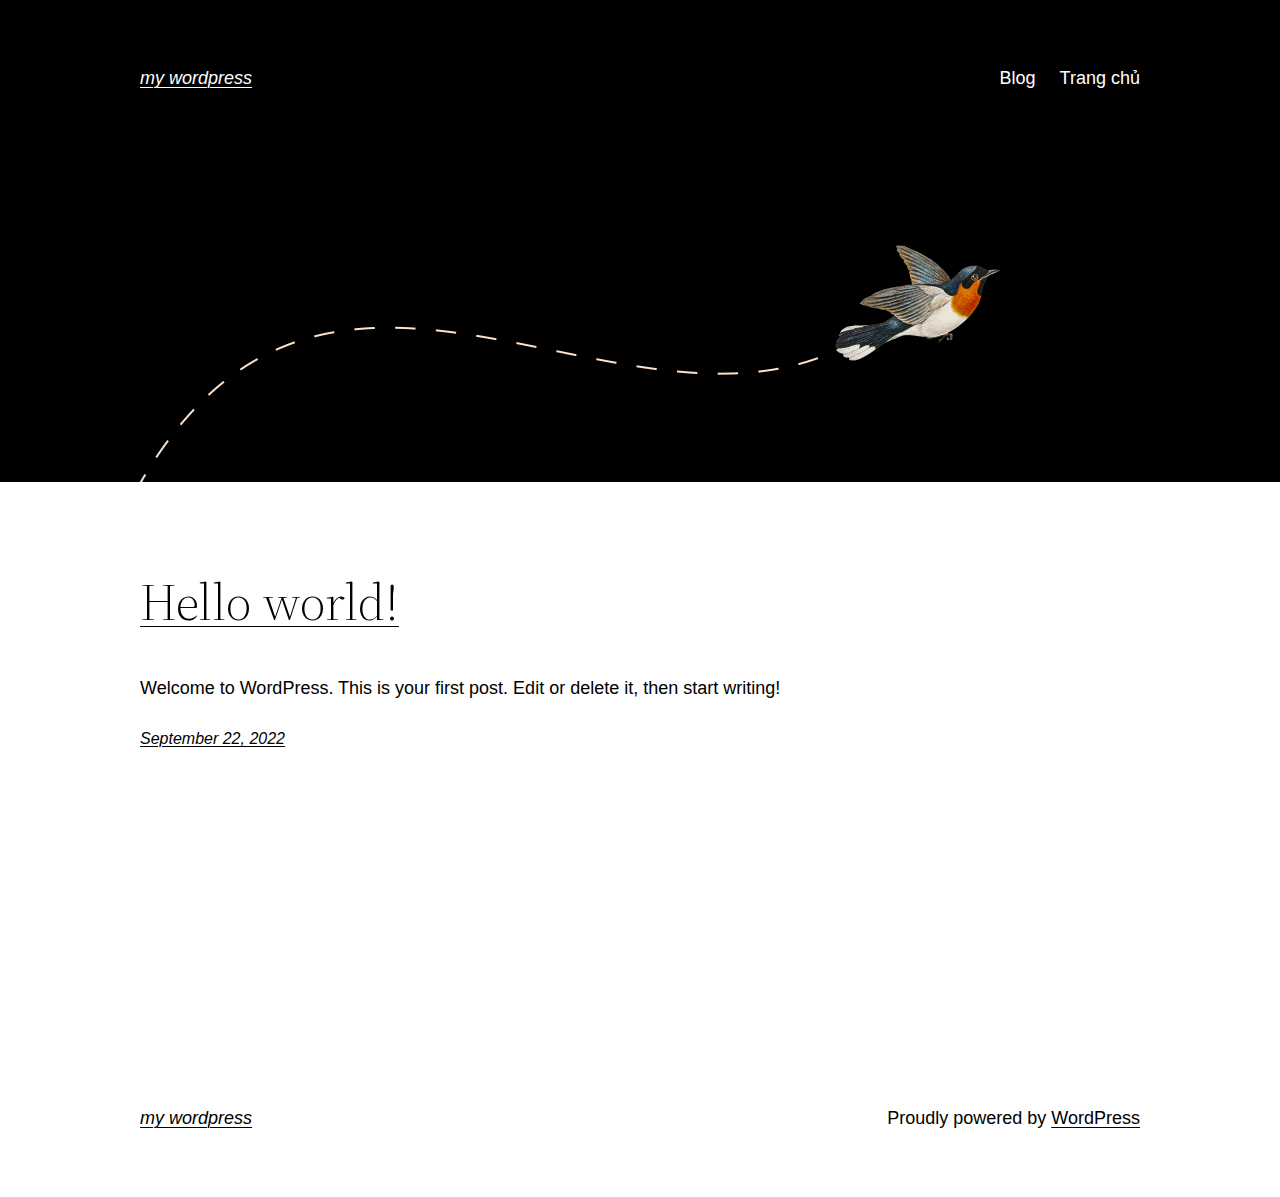
<file: blog/index.html>
<!DOCTYPE html>
<html lang="en-US">
<head>
	<meta charset="UTF-8">
	<meta name="viewport" content="width=device-width, initial-scale=1">
<meta name="robots" content="max-image-preview:large">
<title>Blog &#8211; my wordpress</title>
<link rel="dns-prefetch" href="//s.w.org">
<link rel="alternate" type="application/rss+xml" title="my wordpress &raquo; Feed" href="https://truongquocvu.github.io/mywordpress/feed/">
<link rel="alternate" type="application/rss+xml" title="my wordpress &raquo; Comments Feed" href="https://truongquocvu.github.io/mywordpress/comments/feed/">
<script>
window._wpemojiSettings = {"baseUrl":"https:\/\/s.w.org\/images\/core\/emoji\/14.0.0\/72x72\/","ext":".png","svgUrl":"https:\/\/s.w.org\/images\/core\/emoji\/14.0.0\/svg\/","svgExt":".svg","source":{"concatemoji":"http:\/\/localhost:7000\/myproject\/wordpress-6.0.2\/wordpress\/wp-includes\/js\/wp-emoji-release.min.js?ver=6.0.2"}};
/*! This file is auto-generated */
!function(e,a,t){var n,r,o,i=a.createElement("canvas"),p=i.getContext&&i.getContext("2d");function s(e,t){var a=String.fromCharCode,e=(p.clearRect(0,0,i.width,i.height),p.fillText(a.apply(this,e),0,0),i.toDataURL());return p.clearRect(0,0,i.width,i.height),p.fillText(a.apply(this,t),0,0),e===i.toDataURL()}function c(e){var t=a.createElement("script");t.src=e,t.defer=t.type="text/javascript",a.getElementsByTagName("head")[0].appendChild(t)}for(o=Array("flag","emoji"),t.supports={everything:!0,everythingExceptFlag:!0},r=0;r<o.length;r++)t.supports[o[r]]=function(e){if(!p||!p.fillText)return!1;switch(p.textBaseline="top",p.font="600 32px Arial",e){case"flag":return s([127987,65039,8205,9895,65039],[127987,65039,8203,9895,65039])?!1:!s([55356,56826,55356,56819],[55356,56826,8203,55356,56819])&&!s([55356,57332,56128,56423,56128,56418,56128,56421,56128,56430,56128,56423,56128,56447],[55356,57332,8203,56128,56423,8203,56128,56418,8203,56128,56421,8203,56128,56430,8203,56128,56423,8203,56128,56447]);case"emoji":return!s([129777,127995,8205,129778,127999],[129777,127995,8203,129778,127999])}return!1}(o[r]),t.supports.everything=t.supports.everything&&t.supports[o[r]],"flag"!==o[r]&&(t.supports.everythingExceptFlag=t.supports.everythingExceptFlag&&t.supports[o[r]]);t.supports.everythingExceptFlag=t.supports.everythingExceptFlag&&!t.supports.flag,t.DOMReady=!1,t.readyCallback=function(){t.DOMReady=!0},t.supports.everything||(n=function(){t.readyCallback()},a.addEventListener?(a.addEventListener("DOMContentLoaded",n,!1),e.addEventListener("load",n,!1)):(e.attachEvent("onload",n),a.attachEvent("onreadystatechange",function(){"complete"===a.readyState&&t.readyCallback()})),(e=t.source||{}).concatemoji?c(e.concatemoji):e.wpemoji&&e.twemoji&&(c(e.twemoji),c(e.wpemoji)))}(window,document,window._wpemojiSettings);
</script>
<style>img.wp-smiley,
img.emoji {
	display: inline !important;
	border: none !important;
	box-shadow: none !important;
	height: 1em !important;
	width: 1em !important;
	margin: 0 0.07em !important;
	vertical-align: -0.1em !important;
	background: none !important;
	padding: 0 !important;
}</style>
	<style id="wp-block-site-logo-inline-css">.wp-block-site-logo{line-height:0}.wp-block-site-logo a{display:inline-block}.wp-block-site-logo.is-default-size img{width:120px;height:auto}.wp-block-site-logo a,.wp-block-site-logo img{border-radius:inherit}.wp-block-site-logo.aligncenter{margin-left:auto;margin-right:auto;text-align:center}.wp-block-site-logo.is-style-rounded{border-radius:9999px}</style>
<style id="wp-block-group-inline-css">.wp-block-group{box-sizing:border-box}
:where(.wp-block-group.has-background){padding:1.25em 2.375em}</style>
<style id="wp-block-page-list-inline-css">.wp-block-navigation .wp-block-page-list{display:flex;flex-direction:var(--navigation-layout-direction,initial);justify-content:var(--navigation-layout-justify,initial);align-items:var(--navigation-layout-align,initial);flex-wrap:var(--navigation-layout-wrap,wrap);background-color:inherit}.wp-block-navigation .wp-block-navigation-item{background-color:inherit}</style>
<link rel="stylesheet" id="wp-block-navigation-css" href="https://truongquocvu.github.io/mywordpress/wp-includes/blocks/navigation/style.min.css?ver=6.0.2" media="all">
<style id="wp-block-template-part-inline-css">.wp-block-template-part.has-background{padding:1.25em 2.375em;margin-top:0;margin-bottom:0}</style>
<style id="wp-block-image-inline-css">.wp-block-image{margin:0 0 1em}.wp-block-image img{height:auto;max-width:100%;vertical-align:bottom}.wp-block-image:not(.is-style-rounded)>a,.wp-block-image:not(.is-style-rounded) img{border-radius:inherit}.wp-block-image.aligncenter{text-align:center}.wp-block-image.alignfull img,.wp-block-image.alignwide img{height:auto;width:100%}.wp-block-image.aligncenter,.wp-block-image .aligncenter,.wp-block-image.alignleft,.wp-block-image .alignleft,.wp-block-image.alignright,.wp-block-image .alignright{display:table}.wp-block-image.aligncenter>figcaption,.wp-block-image .aligncenter>figcaption,.wp-block-image.alignleft>figcaption,.wp-block-image .alignleft>figcaption,.wp-block-image.alignright>figcaption,.wp-block-image .alignright>figcaption{display:table-caption;caption-side:bottom}.wp-block-image .alignleft{float:left;margin:.5em 1em .5em 0}.wp-block-image .alignright{float:right;margin:.5em 0 .5em 1em}.wp-block-image .aligncenter{margin-left:auto;margin-right:auto}.wp-block-image figcaption{margin-top:.5em;margin-bottom:1em}.wp-block-image.is-style-circle-mask img,.wp-block-image.is-style-rounded img,.wp-block-image .is-style-rounded img{border-radius:9999px}@supports ((-webkit-mask-image:none) or (mask-image:none)) or (-webkit-mask-image:none){.wp-block-image.is-style-circle-mask img{-webkit-mask-image:url('data:image/svg+xml;utf8,<svg viewBox="0 0 100 100" xmlns="http://www.w3.org/2000/svg"><circle cx="50" cy="50" r="50"/></svg>');mask-image:url('data:image/svg+xml;utf8,<svg viewBox="0 0 100 100" xmlns="http://www.w3.org/2000/svg"><circle cx="50" cy="50" r="50"/></svg>');mask-mode:alpha;-webkit-mask-repeat:no-repeat;mask-repeat:no-repeat;-webkit-mask-size:contain;mask-size:contain;-webkit-mask-position:center;mask-position:center;border-radius:0}}.wp-block-image figure{margin:0}
.wp-block-image figcaption{color:#555;font-size:13px;text-align:center}.is-dark-theme .wp-block-image figcaption{color:hsla(0,0%,100%,.65)}</style>
<style id="wp-block-spacer-inline-css">.wp-block-spacer{clear:both}</style>
<style id="wp-block-post-title-inline-css">.wp-block-post-title{word-break:break-word}.wp-block-post-title a{display:inline-block}</style>
<style id="wp-block-post-featured-image-inline-css">.wp-block-post-featured-image{margin-left:0;margin-right:0}.wp-block-post-featured-image a{display:block}.wp-block-post-featured-image img{max-width:100%;width:100%;height:auto;vertical-align:bottom}.wp-block-post-featured-image.alignfull img,.wp-block-post-featured-image.alignwide img{width:100%}</style>
<style id="wp-block-paragraph-inline-css">.is-small-text{font-size:.875em}.is-regular-text{font-size:1em}.is-large-text{font-size:2.25em}.is-larger-text{font-size:3em}.has-drop-cap:not(:focus):first-letter{float:left;font-size:8.4em;line-height:.68;font-weight:100;margin:.05em .1em 0 0;text-transform:uppercase;font-style:normal}p.has-drop-cap.has-background{overflow:hidden}p.has-background{padding:1.25em 2.375em}:where(p.has-text-color:not(.has-link-color)) a{color:inherit}</style>
<style id="wp-block-post-excerpt-inline-css">.wp-block-post-excerpt__more-link{display:inline-block}</style>
<style id="wp-block-columns-inline-css">.wp-block-columns{display:flex;margin-bottom:1.75em;box-sizing:border-box;flex-wrap:wrap!important;align-items:normal!important}@media (min-width:782px){.wp-block-columns{flex-wrap:nowrap!important}}.wp-block-columns.are-vertically-aligned-top{align-items:flex-start}.wp-block-columns.are-vertically-aligned-center{align-items:center}.wp-block-columns.are-vertically-aligned-bottom{align-items:flex-end}@media (max-width:781px){.wp-block-columns:not(.is-not-stacked-on-mobile)>.wp-block-column{flex-basis:100%!important}}@media (min-width:782px){.wp-block-columns:not(.is-not-stacked-on-mobile)>.wp-block-column{flex-basis:0;flex-grow:1}.wp-block-columns:not(.is-not-stacked-on-mobile)>.wp-block-column[style*=flex-basis]{flex-grow:0}}.wp-block-columns.is-not-stacked-on-mobile{flex-wrap:nowrap!important}.wp-block-columns.is-not-stacked-on-mobile>.wp-block-column{flex-basis:0;flex-grow:1}.wp-block-columns.is-not-stacked-on-mobile>.wp-block-column[style*=flex-basis]{flex-grow:0}:where(.wp-block-columns.has-background){padding:1.25em 2.375em}.wp-block-column{flex-grow:1;min-width:0;word-break:break-word;overflow-wrap:break-word}.wp-block-column.is-vertically-aligned-top{align-self:flex-start}.wp-block-column.is-vertically-aligned-center{align-self:center}.wp-block-column.is-vertically-aligned-bottom{align-self:flex-end}.wp-block-column.is-vertically-aligned-bottom,.wp-block-column.is-vertically-aligned-center,.wp-block-column.is-vertically-aligned-top{width:100%}</style>
<style id="wp-block-post-template-inline-css">.wp-block-post-template,.wp-block-query-loop{margin-top:0;margin-bottom:0;max-width:100%;list-style:none;padding:0}.wp-block-post-template.wp-block-post-template,.wp-block-query-loop.wp-block-post-template{background:none}.wp-block-post-template.is-flex-container,.wp-block-query-loop.is-flex-container{flex-direction:row;display:flex;flex-wrap:wrap;gap:1.25em}.wp-block-post-template.is-flex-container li,.wp-block-query-loop.is-flex-container li{margin:0;width:100%}@media (min-width:600px){.wp-block-post-template.is-flex-container.is-flex-container.columns-2>li,.wp-block-query-loop.is-flex-container.is-flex-container.columns-2>li{width:calc(50% - .625em)}.wp-block-post-template.is-flex-container.is-flex-container.columns-3>li,.wp-block-query-loop.is-flex-container.is-flex-container.columns-3>li{width:calc(33.33333% - .83333em)}.wp-block-post-template.is-flex-container.is-flex-container.columns-4>li,.wp-block-query-loop.is-flex-container.is-flex-container.columns-4>li{width:calc(25% - .9375em)}.wp-block-post-template.is-flex-container.is-flex-container.columns-5>li,.wp-block-query-loop.is-flex-container.is-flex-container.columns-5>li{width:calc(20% - 1em)}.wp-block-post-template.is-flex-container.is-flex-container.columns-6>li,.wp-block-query-loop.is-flex-container.is-flex-container.columns-6>li{width:calc(16.66667% - 1.04167em)}}</style>
<style id="wp-block-query-pagination-inline-css">.wp-block-query-pagination>.wp-block-query-pagination-next,.wp-block-query-pagination>.wp-block-query-pagination-numbers,.wp-block-query-pagination>.wp-block-query-pagination-previous{margin-right:.5em;margin-bottom:.5em}.wp-block-query-pagination>.wp-block-query-pagination-next:last-child,.wp-block-query-pagination>.wp-block-query-pagination-numbers:last-child,.wp-block-query-pagination>.wp-block-query-pagination-previous:last-child{margin-right:0}.wp-block-query-pagination .wp-block-query-pagination-previous-arrow{margin-right:1ch;display:inline-block}.wp-block-query-pagination .wp-block-query-pagination-previous-arrow:not(.is-arrow-chevron){transform:scaleX(1)}.wp-block-query-pagination .wp-block-query-pagination-next-arrow{margin-left:1ch;display:inline-block}.wp-block-query-pagination .wp-block-query-pagination-next-arrow:not(.is-arrow-chevron){transform:scaleX(1)}.wp-block-query-pagination.aligncenter{justify-content:center}</style>
<style id="wp-block-library-inline-css">:root{--wp-admin-theme-color:#007cba;--wp-admin-theme-color--rgb:0,124,186;--wp-admin-theme-color-darker-10:#006ba1;--wp-admin-theme-color-darker-10--rgb:0,107,161;--wp-admin-theme-color-darker-20:#005a87;--wp-admin-theme-color-darker-20--rgb:0,90,135;--wp-admin-border-width-focus:2px}@media (-webkit-min-device-pixel-ratio:2),(min-resolution:192dpi){:root{--wp-admin-border-width-focus:1.5px}}:root{--wp--preset--font-size--normal:16px;--wp--preset--font-size--huge:42px}:root .has-very-light-gray-background-color{background-color:#eee}:root .has-very-dark-gray-background-color{background-color:#313131}:root .has-very-light-gray-color{color:#eee}:root .has-very-dark-gray-color{color:#313131}:root .has-vivid-green-cyan-to-vivid-cyan-blue-gradient-background{background:linear-gradient(135deg,#00d084,#0693e3)}:root .has-purple-crush-gradient-background{background:linear-gradient(135deg,#34e2e4,#4721fb 50%,#ab1dfe)}:root .has-hazy-dawn-gradient-background{background:linear-gradient(135deg,#faaca8,#dad0ec)}:root .has-subdued-olive-gradient-background{background:linear-gradient(135deg,#fafae1,#67a671)}:root .has-atomic-cream-gradient-background{background:linear-gradient(135deg,#fdd79a,#004a59)}:root .has-nightshade-gradient-background{background:linear-gradient(135deg,#330968,#31cdcf)}:root .has-midnight-gradient-background{background:linear-gradient(135deg,#020381,#2874fc)}.has-regular-font-size{font-size:1em}.has-larger-font-size{font-size:2.625em}.has-normal-font-size{font-size:var(--wp--preset--font-size--normal)}.has-huge-font-size{font-size:var(--wp--preset--font-size--huge)}.has-text-align-center{text-align:center}.has-text-align-left{text-align:left}.has-text-align-right{text-align:right}#end-resizable-editor-section{display:none}.aligncenter{clear:both}.items-justified-left{justify-content:flex-start}.items-justified-center{justify-content:center}.items-justified-right{justify-content:flex-end}.items-justified-space-between{justify-content:space-between}.screen-reader-text{border:0;clip:rect(1px,1px,1px,1px);-webkit-clip-path:inset(50%);clip-path:inset(50%);height:1px;margin:-1px;overflow:hidden;padding:0;position:absolute;width:1px;word-wrap:normal!important}.screen-reader-text:focus{background-color:#ddd;clip:auto!important;-webkit-clip-path:none;clip-path:none;color:#444;display:block;font-size:1em;height:auto;left:5px;line-height:normal;padding:15px 23px 14px;text-decoration:none;top:5px;width:auto;z-index:100000}html :where(.has-border-color),html :where([style*=border-width]){border-style:solid}html :where(img[class*=wp-image-]){height:auto;max-width:100%}</style>
<style id="global-styles-inline-css">body{--wp--preset--color--black: #000000;--wp--preset--color--cyan-bluish-gray: #abb8c3;--wp--preset--color--white: #ffffff;--wp--preset--color--pale-pink: #f78da7;--wp--preset--color--vivid-red: #cf2e2e;--wp--preset--color--luminous-vivid-orange: #ff6900;--wp--preset--color--luminous-vivid-amber: #fcb900;--wp--preset--color--light-green-cyan: #7bdcb5;--wp--preset--color--vivid-green-cyan: #00d084;--wp--preset--color--pale-cyan-blue: #8ed1fc;--wp--preset--color--vivid-cyan-blue: #0693e3;--wp--preset--color--vivid-purple: #9b51e0;--wp--preset--color--foreground: #000000;--wp--preset--color--background: #ffffff;--wp--preset--color--primary: #1a4548;--wp--preset--color--secondary: #ffe2c7;--wp--preset--color--tertiary: #F6F6F6;--wp--preset--gradient--vivid-cyan-blue-to-vivid-purple: linear-gradient(135deg,rgba(6,147,227,1) 0%,rgb(155,81,224) 100%);--wp--preset--gradient--light-green-cyan-to-vivid-green-cyan: linear-gradient(135deg,rgb(122,220,180) 0%,rgb(0,208,130) 100%);--wp--preset--gradient--luminous-vivid-amber-to-luminous-vivid-orange: linear-gradient(135deg,rgba(252,185,0,1) 0%,rgba(255,105,0,1) 100%);--wp--preset--gradient--luminous-vivid-orange-to-vivid-red: linear-gradient(135deg,rgba(255,105,0,1) 0%,rgb(207,46,46) 100%);--wp--preset--gradient--very-light-gray-to-cyan-bluish-gray: linear-gradient(135deg,rgb(238,238,238) 0%,rgb(169,184,195) 100%);--wp--preset--gradient--cool-to-warm-spectrum: linear-gradient(135deg,rgb(74,234,220) 0%,rgb(151,120,209) 20%,rgb(207,42,186) 40%,rgb(238,44,130) 60%,rgb(251,105,98) 80%,rgb(254,248,76) 100%);--wp--preset--gradient--blush-light-purple: linear-gradient(135deg,rgb(255,206,236) 0%,rgb(152,150,240) 100%);--wp--preset--gradient--blush-bordeaux: linear-gradient(135deg,rgb(254,205,165) 0%,rgb(254,45,45) 50%,rgb(107,0,62) 100%);--wp--preset--gradient--luminous-dusk: linear-gradient(135deg,rgb(255,203,112) 0%,rgb(199,81,192) 50%,rgb(65,88,208) 100%);--wp--preset--gradient--pale-ocean: linear-gradient(135deg,rgb(255,245,203) 0%,rgb(182,227,212) 50%,rgb(51,167,181) 100%);--wp--preset--gradient--electric-grass: linear-gradient(135deg,rgb(202,248,128) 0%,rgb(113,206,126) 100%);--wp--preset--gradient--midnight: linear-gradient(135deg,rgb(2,3,129) 0%,rgb(40,116,252) 100%);--wp--preset--gradient--vertical-secondary-to-tertiary: linear-gradient(to bottom,var(--wp--preset--color--secondary) 0%,var(--wp--preset--color--tertiary) 100%);--wp--preset--gradient--vertical-secondary-to-background: linear-gradient(to bottom,var(--wp--preset--color--secondary) 0%,var(--wp--preset--color--background) 100%);--wp--preset--gradient--vertical-tertiary-to-background: linear-gradient(to bottom,var(--wp--preset--color--tertiary) 0%,var(--wp--preset--color--background) 100%);--wp--preset--gradient--diagonal-primary-to-foreground: linear-gradient(to bottom right,var(--wp--preset--color--primary) 0%,var(--wp--preset--color--foreground) 100%);--wp--preset--gradient--diagonal-secondary-to-background: linear-gradient(to bottom right,var(--wp--preset--color--secondary) 50%,var(--wp--preset--color--background) 50%);--wp--preset--gradient--diagonal-background-to-secondary: linear-gradient(to bottom right,var(--wp--preset--color--background) 50%,var(--wp--preset--color--secondary) 50%);--wp--preset--gradient--diagonal-tertiary-to-background: linear-gradient(to bottom right,var(--wp--preset--color--tertiary) 50%,var(--wp--preset--color--background) 50%);--wp--preset--gradient--diagonal-background-to-tertiary: linear-gradient(to bottom right,var(--wp--preset--color--background) 50%,var(--wp--preset--color--tertiary) 50%);--wp--preset--duotone--dark-grayscale: url('#wp-duotone-dark-grayscale');--wp--preset--duotone--grayscale: url('#wp-duotone-grayscale');--wp--preset--duotone--purple-yellow: url('#wp-duotone-purple-yellow');--wp--preset--duotone--blue-red: url('#wp-duotone-blue-red');--wp--preset--duotone--midnight: url('#wp-duotone-midnight');--wp--preset--duotone--magenta-yellow: url('#wp-duotone-magenta-yellow');--wp--preset--duotone--purple-green: url('#wp-duotone-purple-green');--wp--preset--duotone--blue-orange: url('#wp-duotone-blue-orange');--wp--preset--duotone--foreground-and-background: url('#wp-duotone-foreground-and-background');--wp--preset--duotone--foreground-and-secondary: url('#wp-duotone-foreground-and-secondary');--wp--preset--duotone--foreground-and-tertiary: url('#wp-duotone-foreground-and-tertiary');--wp--preset--duotone--primary-and-background: url('#wp-duotone-primary-and-background');--wp--preset--duotone--primary-and-secondary: url('#wp-duotone-primary-and-secondary');--wp--preset--duotone--primary-and-tertiary: url('#wp-duotone-primary-and-tertiary');--wp--preset--font-size--small: 1rem;--wp--preset--font-size--medium: 1.125rem;--wp--preset--font-size--large: 1.75rem;--wp--preset--font-size--x-large: clamp(1.75rem, 3vw, 2.25rem);--wp--preset--font-family--system-font: -apple-system,BlinkMacSystemFont,"Segoe UI",Roboto,Oxygen-Sans,Ubuntu,Cantarell,"Helvetica Neue",sans-serif;--wp--preset--font-family--source-serif-pro: "Source Serif Pro", serif;--wp--custom--spacing--small: max(1.25rem, 5vw);--wp--custom--spacing--medium: clamp(2rem, 8vw, calc(4 * var(--wp--style--block-gap)));--wp--custom--spacing--large: clamp(4rem, 10vw, 8rem);--wp--custom--spacing--outer: var(--wp--custom--spacing--small, 1.25rem);--wp--custom--typography--font-size--huge: clamp(2.25rem, 4vw, 2.75rem);--wp--custom--typography--font-size--gigantic: clamp(2.75rem, 6vw, 3.25rem);--wp--custom--typography--font-size--colossal: clamp(3.25rem, 8vw, 6.25rem);--wp--custom--typography--line-height--tiny: 1.15;--wp--custom--typography--line-height--small: 1.2;--wp--custom--typography--line-height--medium: 1.4;--wp--custom--typography--line-height--normal: 1.6;}body { margin: 0; }body{background-color: var(--wp--preset--color--background);color: var(--wp--preset--color--foreground);font-family: var(--wp--preset--font-family--system-font);font-size: var(--wp--preset--font-size--medium);line-height: var(--wp--custom--typography--line-height--normal);--wp--style--block-gap: 1.5rem;}.wp-site-blocks > .alignleft { float: left; margin-right: 2em; }.wp-site-blocks > .alignright { float: right; margin-left: 2em; }.wp-site-blocks > .aligncenter { justify-content: center; margin-left: auto; margin-right: auto; }.wp-site-blocks > * { margin-block-start: 0; margin-block-end: 0; }.wp-site-blocks > * + * { margin-block-start: var( --wp--style--block-gap ); }h1{font-family: var(--wp--preset--font-family--source-serif-pro);font-size: var(--wp--custom--typography--font-size--colossal);font-weight: 300;line-height: var(--wp--custom--typography--line-height--tiny);}h2{font-family: var(--wp--preset--font-family--source-serif-pro);font-size: var(--wp--custom--typography--font-size--gigantic);font-weight: 300;line-height: var(--wp--custom--typography--line-height--small);}h3{font-family: var(--wp--preset--font-family--source-serif-pro);font-size: var(--wp--custom--typography--font-size--huge);font-weight: 300;line-height: var(--wp--custom--typography--line-height--tiny);}h4{font-family: var(--wp--preset--font-family--source-serif-pro);font-size: var(--wp--preset--font-size--x-large);font-weight: 300;line-height: var(--wp--custom--typography--line-height--tiny);}h5{font-family: var(--wp--preset--font-family--system-font);font-size: var(--wp--preset--font-size--medium);font-weight: 700;line-height: var(--wp--custom--typography--line-height--normal);text-transform: uppercase;}h6{font-family: var(--wp--preset--font-family--system-font);font-size: var(--wp--preset--font-size--medium);font-weight: 400;line-height: var(--wp--custom--typography--line-height--normal);text-transform: uppercase;}a{color: var(--wp--preset--color--foreground);}.wp-block-button__link{background-color: var(--wp--preset--color--primary);border-radius: 0;color: var(--wp--preset--color--background);font-size: var(--wp--preset--font-size--medium);}.wp-block-post-title{font-family: var(--wp--preset--font-family--source-serif-pro);font-size: var(--wp--custom--typography--font-size--gigantic);font-weight: 300;line-height: var(--wp--custom--typography--line-height--tiny);}.wp-block-post-comments{padding-top: var(--wp--custom--spacing--small);}.wp-block-pullquote{border-width: 1px 0;}.wp-block-query-title{font-family: var(--wp--preset--font-family--source-serif-pro);font-size: var(--wp--custom--typography--font-size--gigantic);font-weight: 300;line-height: var(--wp--custom--typography--line-height--small);}.wp-block-quote{border-width: 1px;}.wp-block-site-title{font-family: var(--wp--preset--font-family--system-font);font-size: var(--wp--preset--font-size--medium);font-style: italic;font-weight: normal;line-height: var(--wp--custom--typography--line-height--normal);}.has-black-color{color: var(--wp--preset--color--black) !important;}.has-cyan-bluish-gray-color{color: var(--wp--preset--color--cyan-bluish-gray) !important;}.has-white-color{color: var(--wp--preset--color--white) !important;}.has-pale-pink-color{color: var(--wp--preset--color--pale-pink) !important;}.has-vivid-red-color{color: var(--wp--preset--color--vivid-red) !important;}.has-luminous-vivid-orange-color{color: var(--wp--preset--color--luminous-vivid-orange) !important;}.has-luminous-vivid-amber-color{color: var(--wp--preset--color--luminous-vivid-amber) !important;}.has-light-green-cyan-color{color: var(--wp--preset--color--light-green-cyan) !important;}.has-vivid-green-cyan-color{color: var(--wp--preset--color--vivid-green-cyan) !important;}.has-pale-cyan-blue-color{color: var(--wp--preset--color--pale-cyan-blue) !important;}.has-vivid-cyan-blue-color{color: var(--wp--preset--color--vivid-cyan-blue) !important;}.has-vivid-purple-color{color: var(--wp--preset--color--vivid-purple) !important;}.has-foreground-color{color: var(--wp--preset--color--foreground) !important;}.has-background-color{color: var(--wp--preset--color--background) !important;}.has-primary-color{color: var(--wp--preset--color--primary) !important;}.has-secondary-color{color: var(--wp--preset--color--secondary) !important;}.has-tertiary-color{color: var(--wp--preset--color--tertiary) !important;}.has-black-background-color{background-color: var(--wp--preset--color--black) !important;}.has-cyan-bluish-gray-background-color{background-color: var(--wp--preset--color--cyan-bluish-gray) !important;}.has-white-background-color{background-color: var(--wp--preset--color--white) !important;}.has-pale-pink-background-color{background-color: var(--wp--preset--color--pale-pink) !important;}.has-vivid-red-background-color{background-color: var(--wp--preset--color--vivid-red) !important;}.has-luminous-vivid-orange-background-color{background-color: var(--wp--preset--color--luminous-vivid-orange) !important;}.has-luminous-vivid-amber-background-color{background-color: var(--wp--preset--color--luminous-vivid-amber) !important;}.has-light-green-cyan-background-color{background-color: var(--wp--preset--color--light-green-cyan) !important;}.has-vivid-green-cyan-background-color{background-color: var(--wp--preset--color--vivid-green-cyan) !important;}.has-pale-cyan-blue-background-color{background-color: var(--wp--preset--color--pale-cyan-blue) !important;}.has-vivid-cyan-blue-background-color{background-color: var(--wp--preset--color--vivid-cyan-blue) !important;}.has-vivid-purple-background-color{background-color: var(--wp--preset--color--vivid-purple) !important;}.has-foreground-background-color{background-color: var(--wp--preset--color--foreground) !important;}.has-background-background-color{background-color: var(--wp--preset--color--background) !important;}.has-primary-background-color{background-color: var(--wp--preset--color--primary) !important;}.has-secondary-background-color{background-color: var(--wp--preset--color--secondary) !important;}.has-tertiary-background-color{background-color: var(--wp--preset--color--tertiary) !important;}.has-black-border-color{border-color: var(--wp--preset--color--black) !important;}.has-cyan-bluish-gray-border-color{border-color: var(--wp--preset--color--cyan-bluish-gray) !important;}.has-white-border-color{border-color: var(--wp--preset--color--white) !important;}.has-pale-pink-border-color{border-color: var(--wp--preset--color--pale-pink) !important;}.has-vivid-red-border-color{border-color: var(--wp--preset--color--vivid-red) !important;}.has-luminous-vivid-orange-border-color{border-color: var(--wp--preset--color--luminous-vivid-orange) !important;}.has-luminous-vivid-amber-border-color{border-color: var(--wp--preset--color--luminous-vivid-amber) !important;}.has-light-green-cyan-border-color{border-color: var(--wp--preset--color--light-green-cyan) !important;}.has-vivid-green-cyan-border-color{border-color: var(--wp--preset--color--vivid-green-cyan) !important;}.has-pale-cyan-blue-border-color{border-color: var(--wp--preset--color--pale-cyan-blue) !important;}.has-vivid-cyan-blue-border-color{border-color: var(--wp--preset--color--vivid-cyan-blue) !important;}.has-vivid-purple-border-color{border-color: var(--wp--preset--color--vivid-purple) !important;}.has-foreground-border-color{border-color: var(--wp--preset--color--foreground) !important;}.has-background-border-color{border-color: var(--wp--preset--color--background) !important;}.has-primary-border-color{border-color: var(--wp--preset--color--primary) !important;}.has-secondary-border-color{border-color: var(--wp--preset--color--secondary) !important;}.has-tertiary-border-color{border-color: var(--wp--preset--color--tertiary) !important;}.has-vivid-cyan-blue-to-vivid-purple-gradient-background{background: var(--wp--preset--gradient--vivid-cyan-blue-to-vivid-purple) !important;}.has-light-green-cyan-to-vivid-green-cyan-gradient-background{background: var(--wp--preset--gradient--light-green-cyan-to-vivid-green-cyan) !important;}.has-luminous-vivid-amber-to-luminous-vivid-orange-gradient-background{background: var(--wp--preset--gradient--luminous-vivid-amber-to-luminous-vivid-orange) !important;}.has-luminous-vivid-orange-to-vivid-red-gradient-background{background: var(--wp--preset--gradient--luminous-vivid-orange-to-vivid-red) !important;}.has-very-light-gray-to-cyan-bluish-gray-gradient-background{background: var(--wp--preset--gradient--very-light-gray-to-cyan-bluish-gray) !important;}.has-cool-to-warm-spectrum-gradient-background{background: var(--wp--preset--gradient--cool-to-warm-spectrum) !important;}.has-blush-light-purple-gradient-background{background: var(--wp--preset--gradient--blush-light-purple) !important;}.has-blush-bordeaux-gradient-background{background: var(--wp--preset--gradient--blush-bordeaux) !important;}.has-luminous-dusk-gradient-background{background: var(--wp--preset--gradient--luminous-dusk) !important;}.has-pale-ocean-gradient-background{background: var(--wp--preset--gradient--pale-ocean) !important;}.has-electric-grass-gradient-background{background: var(--wp--preset--gradient--electric-grass) !important;}.has-midnight-gradient-background{background: var(--wp--preset--gradient--midnight) !important;}.has-vertical-secondary-to-tertiary-gradient-background{background: var(--wp--preset--gradient--vertical-secondary-to-tertiary) !important;}.has-vertical-secondary-to-background-gradient-background{background: var(--wp--preset--gradient--vertical-secondary-to-background) !important;}.has-vertical-tertiary-to-background-gradient-background{background: var(--wp--preset--gradient--vertical-tertiary-to-background) !important;}.has-diagonal-primary-to-foreground-gradient-background{background: var(--wp--preset--gradient--diagonal-primary-to-foreground) !important;}.has-diagonal-secondary-to-background-gradient-background{background: var(--wp--preset--gradient--diagonal-secondary-to-background) !important;}.has-diagonal-background-to-secondary-gradient-background{background: var(--wp--preset--gradient--diagonal-background-to-secondary) !important;}.has-diagonal-tertiary-to-background-gradient-background{background: var(--wp--preset--gradient--diagonal-tertiary-to-background) !important;}.has-diagonal-background-to-tertiary-gradient-background{background: var(--wp--preset--gradient--diagonal-background-to-tertiary) !important;}.has-small-font-size{font-size: var(--wp--preset--font-size--small) !important;}.has-medium-font-size{font-size: var(--wp--preset--font-size--medium) !important;}.has-large-font-size{font-size: var(--wp--preset--font-size--large) !important;}.has-x-large-font-size{font-size: var(--wp--preset--font-size--x-large) !important;}.has-system-font-font-family{font-family: var(--wp--preset--font-family--system-font) !important;}.has-source-serif-pro-font-family{font-family: var(--wp--preset--font-family--source-serif-pro) !important;}</style>
<style id="wp-webfonts-inline-css">@font-face{font-family:"Source Serif Pro";font-style:normal;font-weight:200 900;font-display:fallback;src:local("Source Serif Pro"), url('https://truongquocvu.github.io/mywordpress/wp-content/themes/twentytwentytwo/assets/fonts/source-serif-pro/SourceSerif4Variable-Roman.ttf.woff2') format('woff2');font-stretch:normal;}@font-face{font-family:"Source Serif Pro";font-style:italic;font-weight:200 900;font-display:fallback;src:local("Source Serif Pro"), url('https://truongquocvu.github.io/mywordpress/wp-content/themes/twentytwentytwo/assets/fonts/source-serif-pro/SourceSerif4Variable-Italic.ttf.woff2') format('woff2');font-stretch:normal;}</style>
<link rel="stylesheet" id="twentytwentytwo-style-css" href="https://truongquocvu.github.io/mywordpress/wp-content/themes/twentytwentytwo/style.css?ver=1.2" media="all">
<script src="https://truongquocvu.github.io/mywordpress/wp-includes/blocks/navigation/view.min.js?ver=009e29110e016c14bac4ba0ecc809fcd" id="wp-block-navigation-view-js"></script>
<link rel="https://api.w.org/" href="https://truongquocvu.github.io/mywordpress/wp-json/">
<link rel="EditURI" type="application/rsd+xml" title="RSD" href="https://truongquocvu.github.io/mywordpress/xmlrpc.php?rsd">
<link rel="wlwmanifest" type="application/wlwmanifest+xml" href="https://truongquocvu.github.io/mywordpress/wp-includes/wlwmanifest.xml"> 
<meta name="generator" content="WordPress 6.0.2">
<style>.wp-elements-c2d3692c067254e99911402d49af8a7d a{color: var(--wp--preset--color--background);}</style>
<style>.wp-container-1 {display: flex;gap: var( --wp--style--block-gap, 0.5em );flex-wrap: wrap;align-items: center;}.wp-container-1 > * { margin: 0; }</style>
<style>.wp-container-3 {display: flex;gap: var( --wp--style--block-gap, 0.5em );flex-wrap: wrap;align-items: center;justify-content: flex-end;}.wp-container-3 > * { margin: 0; }</style>
<style>.wp-container-4 {display: flex;gap: var( --wp--style--block-gap, 0.5em );flex-wrap: wrap;align-items: center;justify-content: space-between;}.wp-container-4 > * { margin: 0; }</style>
<style>.wp-container-5 > :where(:not(.alignleft):not(.alignright)) {max-width: 650px;margin-left: auto !important;margin-right: auto !important;}.wp-container-5 > .alignwide { max-width: 1000px;}.wp-container-5 .alignfull { max-width: none; }.wp-container-5 > .alignleft { float: left; margin-inline-start: 0; margin-inline-end: 2em; }.wp-container-5 > .alignright { float: right; margin-inline-start: 2em; margin-inline-end: 0; }.wp-container-5 > .aligncenter { margin-left: auto !important; margin-right: auto !important; }.wp-container-5 > * { margin-block-start: 0; margin-block-end: 0; }.wp-container-5 > * + * { margin-block-start: var( --wp--style--block-gap ); margin-block-end: 0; }</style>
<style>.wp-container-6 > :where(:not(.alignleft):not(.alignright)) {max-width: 650px;margin-left: auto !important;margin-right: auto !important;}.wp-container-6 > .alignwide { max-width: 1000px;}.wp-container-6 .alignfull { max-width: none; }.wp-container-6 > .alignleft { float: left; margin-inline-start: 0; margin-inline-end: 2em; }.wp-container-6 > .alignright { float: right; margin-inline-start: 2em; margin-inline-end: 0; }.wp-container-6 > .aligncenter { margin-left: auto !important; margin-right: auto !important; }.wp-container-6 > * { margin-block-start: 0; margin-block-end: 0; }.wp-container-6 > * + * { margin-block-start: var( --wp--style--block-gap ); margin-block-end: 0; }</style>
<style>.wp-container-7 > .alignleft { float: left; margin-inline-start: 0; margin-inline-end: 2em; }.wp-container-7 > .alignright { float: right; margin-inline-start: 2em; margin-inline-end: 0; }.wp-container-7 > .aligncenter { margin-left: auto !important; margin-right: auto !important; }.wp-container-7 > * { margin-block-start: 0; margin-block-end: 0; }.wp-container-7 > * + * { margin-block-start: var( --wp--style--block-gap ); margin-block-end: 0; }</style>
<style>.wp-container-8 > .alignleft { float: left; margin-inline-start: 0; margin-inline-end: 2em; }.wp-container-8 > .alignright { float: right; margin-inline-start: 2em; margin-inline-end: 0; }.wp-container-8 > .aligncenter { margin-left: auto !important; margin-right: auto !important; }.wp-container-8 > * { margin-block-start: 0; margin-block-end: 0; }.wp-container-8 > * + * { margin-block-start: var( --wp--style--block-gap ); margin-block-end: 0; }</style>
<style>.wp-container-9 {display: flex;gap: var( --wp--style--block-gap, 2em );flex-wrap: nowrap;align-items: center;}.wp-container-9 > * { margin: 0; }</style>
<style>.wp-container-10 > :where(:not(.alignleft):not(.alignright)) {max-width: 650px;margin-left: auto !important;margin-right: auto !important;}.wp-container-10 > .alignwide { max-width: 1000px;}.wp-container-10 .alignfull { max-width: none; }.wp-container-10 > .alignleft { float: left; margin-inline-start: 0; margin-inline-end: 2em; }.wp-container-10 > .alignright { float: right; margin-inline-start: 2em; margin-inline-end: 0; }.wp-container-10 > .aligncenter { margin-left: auto !important; margin-right: auto !important; }.wp-container-10 > * { margin-block-start: 0; margin-block-end: 0; }.wp-container-10 > * + * { margin-block-start: var( --wp--style--block-gap ); margin-block-end: 0; }</style>
<style>.wp-container-11 > .alignleft { float: left; margin-inline-start: 0; margin-inline-end: 2em; }.wp-container-11 > .alignright { float: right; margin-inline-start: 2em; margin-inline-end: 0; }.wp-container-11 > .aligncenter { margin-left: auto !important; margin-right: auto !important; }.wp-container-11 > * { margin-block-start: 0; margin-block-end: 0; }.wp-container-11 > * + * { margin-block-start: var( --wp--style--block-gap ); margin-block-end: 0; }</style>
<style>.wp-container-12 {display: flex;gap: var( --wp--style--block-gap, 0.5em );flex-wrap: wrap;align-items: center;justify-content: space-between;}.wp-container-12 > * { margin: 0; }</style>
<style>.wp-container-13 > :where(:not(.alignleft):not(.alignright)) {max-width: 650px;margin-left: auto !important;margin-right: auto !important;}.wp-container-13 > .alignwide { max-width: 1000px;}.wp-container-13 .alignfull { max-width: none; }.wp-container-13 > .alignleft { float: left; margin-inline-start: 0; margin-inline-end: 2em; }.wp-container-13 > .alignright { float: right; margin-inline-start: 2em; margin-inline-end: 0; }.wp-container-13 > .aligncenter { margin-left: auto !important; margin-right: auto !important; }.wp-container-13 > * { margin-block-start: 0; margin-block-end: 0; }.wp-container-13 > * + * { margin-block-start: var( --wp--style--block-gap ); margin-block-end: 0; }</style>
<style>.wp-container-14 {display: flex;gap: var( --wp--style--block-gap, 0.5em );flex-wrap: wrap;align-items: center;justify-content: space-between;}.wp-container-14 > * { margin: 0; }</style>
<style>.wp-container-15 > :where(:not(.alignleft):not(.alignright)) {max-width: 650px;margin-left: auto !important;margin-right: auto !important;}.wp-container-15 > .alignwide { max-width: 1000px;}.wp-container-15 .alignfull { max-width: none; }.wp-container-15 > .alignleft { float: left; margin-inline-start: 0; margin-inline-end: 2em; }.wp-container-15 > .alignright { float: right; margin-inline-start: 2em; margin-inline-end: 0; }.wp-container-15 > .aligncenter { margin-left: auto !important; margin-right: auto !important; }.wp-container-15 > * { margin-block-start: 0; margin-block-end: 0; }.wp-container-15 > * + * { margin-block-start: var( --wp--style--block-gap ); margin-block-end: 0; }</style>
<style>.wp-container-16 > :where(:not(.alignleft):not(.alignright)) {max-width: 650px;margin-left: auto !important;margin-right: auto !important;}.wp-container-16 > .alignwide { max-width: 1000px;}.wp-container-16 .alignfull { max-width: none; }.wp-container-16 > .alignleft { float: left; margin-inline-start: 0; margin-inline-end: 2em; }.wp-container-16 > .alignright { float: right; margin-inline-start: 2em; margin-inline-end: 0; }.wp-container-16 > .aligncenter { margin-left: auto !important; margin-right: auto !important; }.wp-container-16 > * { margin-block-start: 0; margin-block-end: 0; }.wp-container-16 > * + * { margin-block-start: var( --wp--style--block-gap ); margin-block-end: 0; }</style>
</head>

<body class="blog wp-embed-responsive elementor-default elementor-kit-5">
<svg xmlns="http://www.w3.org/2000/svg" viewbox="0 0 0 0" width="0" height="0" focusable="false" role="none" style="visibility: hidden; position: absolute; left: -9999px; overflow: hidden;"><defs><filter id="wp-duotone-dark-grayscale"><fecolormatrix color-interpolation-filters="sRGB" type="matrix" values=" .299 .587 .114 0 0 .299 .587 .114 0 0 .299 .587 .114 0 0 .299 .587 .114 0 0 "></fecolormatrix><fecomponenttransfer color-interpolation-filters="sRGB"><fefuncr type="table" tablevalues="0 0.49803921568627"></fefuncr><fefuncg type="table" tablevalues="0 0.49803921568627"></fefuncg><fefuncb type="table" tablevalues="0 0.49803921568627"></fefuncb><fefunca type="table" tablevalues="1 1"></fefunca></fecomponenttransfer><fecomposite in2="SourceGraphic" operator="in"></fecomposite></filter></defs></svg><svg xmlns="http://www.w3.org/2000/svg" viewbox="0 0 0 0" width="0" height="0" focusable="false" role="none" style="visibility: hidden; position: absolute; left: -9999px; overflow: hidden;"><defs><filter id="wp-duotone-grayscale"><fecolormatrix color-interpolation-filters="sRGB" type="matrix" values=" .299 .587 .114 0 0 .299 .587 .114 0 0 .299 .587 .114 0 0 .299 .587 .114 0 0 "></fecolormatrix><fecomponenttransfer color-interpolation-filters="sRGB"><fefuncr type="table" tablevalues="0 1"></fefuncr><fefuncg type="table" tablevalues="0 1"></fefuncg><fefuncb type="table" tablevalues="0 1"></fefuncb><fefunca type="table" tablevalues="1 1"></fefunca></fecomponenttransfer><fecomposite in2="SourceGraphic" operator="in"></fecomposite></filter></defs></svg><svg xmlns="http://www.w3.org/2000/svg" viewbox="0 0 0 0" width="0" height="0" focusable="false" role="none" style="visibility: hidden; position: absolute; left: -9999px; overflow: hidden;"><defs><filter id="wp-duotone-purple-yellow"><fecolormatrix color-interpolation-filters="sRGB" type="matrix" values=" .299 .587 .114 0 0 .299 .587 .114 0 0 .299 .587 .114 0 0 .299 .587 .114 0 0 "></fecolormatrix><fecomponenttransfer color-interpolation-filters="sRGB"><fefuncr type="table" tablevalues="0.54901960784314 0.98823529411765"></fefuncr><fefuncg type="table" tablevalues="0 1"></fefuncg><fefuncb type="table" tablevalues="0.71764705882353 0.25490196078431"></fefuncb><fefunca type="table" tablevalues="1 1"></fefunca></fecomponenttransfer><fecomposite in2="SourceGraphic" operator="in"></fecomposite></filter></defs></svg><svg xmlns="http://www.w3.org/2000/svg" viewbox="0 0 0 0" width="0" height="0" focusable="false" role="none" style="visibility: hidden; position: absolute; left: -9999px; overflow: hidden;"><defs><filter id="wp-duotone-blue-red"><fecolormatrix color-interpolation-filters="sRGB" type="matrix" values=" .299 .587 .114 0 0 .299 .587 .114 0 0 .299 .587 .114 0 0 .299 .587 .114 0 0 "></fecolormatrix><fecomponenttransfer color-interpolation-filters="sRGB"><fefuncr type="table" tablevalues="0 1"></fefuncr><fefuncg type="table" tablevalues="0 0.27843137254902"></fefuncg><fefuncb type="table" tablevalues="0.5921568627451 0.27843137254902"></fefuncb><fefunca type="table" tablevalues="1 1"></fefunca></fecomponenttransfer><fecomposite in2="SourceGraphic" operator="in"></fecomposite></filter></defs></svg><svg xmlns="http://www.w3.org/2000/svg" viewbox="0 0 0 0" width="0" height="0" focusable="false" role="none" style="visibility: hidden; position: absolute; left: -9999px; overflow: hidden;"><defs><filter id="wp-duotone-midnight"><fecolormatrix color-interpolation-filters="sRGB" type="matrix" values=" .299 .587 .114 0 0 .299 .587 .114 0 0 .299 .587 .114 0 0 .299 .587 .114 0 0 "></fecolormatrix><fecomponenttransfer color-interpolation-filters="sRGB"><fefuncr type="table" tablevalues="0 0"></fefuncr><fefuncg type="table" tablevalues="0 0.64705882352941"></fefuncg><fefuncb type="table" tablevalues="0 1"></fefuncb><fefunca type="table" tablevalues="1 1"></fefunca></fecomponenttransfer><fecomposite in2="SourceGraphic" operator="in"></fecomposite></filter></defs></svg><svg xmlns="http://www.w3.org/2000/svg" viewbox="0 0 0 0" width="0" height="0" focusable="false" role="none" style="visibility: hidden; position: absolute; left: -9999px; overflow: hidden;"><defs><filter id="wp-duotone-magenta-yellow"><fecolormatrix color-interpolation-filters="sRGB" type="matrix" values=" .299 .587 .114 0 0 .299 .587 .114 0 0 .299 .587 .114 0 0 .299 .587 .114 0 0 "></fecolormatrix><fecomponenttransfer color-interpolation-filters="sRGB"><fefuncr type="table" tablevalues="0.78039215686275 1"></fefuncr><fefuncg type="table" tablevalues="0 0.94901960784314"></fefuncg><fefuncb type="table" tablevalues="0.35294117647059 0.47058823529412"></fefuncb><fefunca type="table" tablevalues="1 1"></fefunca></fecomponenttransfer><fecomposite in2="SourceGraphic" operator="in"></fecomposite></filter></defs></svg><svg xmlns="http://www.w3.org/2000/svg" viewbox="0 0 0 0" width="0" height="0" focusable="false" role="none" style="visibility: hidden; position: absolute; left: -9999px; overflow: hidden;"><defs><filter id="wp-duotone-purple-green"><fecolormatrix color-interpolation-filters="sRGB" type="matrix" values=" .299 .587 .114 0 0 .299 .587 .114 0 0 .299 .587 .114 0 0 .299 .587 .114 0 0 "></fecolormatrix><fecomponenttransfer color-interpolation-filters="sRGB"><fefuncr type="table" tablevalues="0.65098039215686 0.40392156862745"></fefuncr><fefuncg type="table" tablevalues="0 1"></fefuncg><fefuncb type="table" tablevalues="0.44705882352941 0.4"></fefuncb><fefunca type="table" tablevalues="1 1"></fefunca></fecomponenttransfer><fecomposite in2="SourceGraphic" operator="in"></fecomposite></filter></defs></svg><svg xmlns="http://www.w3.org/2000/svg" viewbox="0 0 0 0" width="0" height="0" focusable="false" role="none" style="visibility: hidden; position: absolute; left: -9999px; overflow: hidden;"><defs><filter id="wp-duotone-blue-orange"><fecolormatrix color-interpolation-filters="sRGB" type="matrix" values=" .299 .587 .114 0 0 .299 .587 .114 0 0 .299 .587 .114 0 0 .299 .587 .114 0 0 "></fecolormatrix><fecomponenttransfer color-interpolation-filters="sRGB"><fefuncr type="table" tablevalues="0.098039215686275 1"></fefuncr><fefuncg type="table" tablevalues="0 0.66274509803922"></fefuncg><fefuncb type="table" tablevalues="0.84705882352941 0.41960784313725"></fefuncb><fefunca type="table" tablevalues="1 1"></fefunca></fecomponenttransfer><fecomposite in2="SourceGraphic" operator="in"></fecomposite></filter></defs></svg><svg xmlns="http://www.w3.org/2000/svg" viewbox="0 0 0 0" width="0" height="0" focusable="false" role="none" style="visibility: hidden; position: absolute; left: -9999px; overflow: hidden;"><defs><filter id="wp-duotone-foreground-and-background"><fecolormatrix color-interpolation-filters="sRGB" type="matrix" values=" .299 .587 .114 0 0 .299 .587 .114 0 0 .299 .587 .114 0 0 .299 .587 .114 0 0 "></fecolormatrix><fecomponenttransfer color-interpolation-filters="sRGB"><fefuncr type="table" tablevalues="0 1"></fefuncr><fefuncg type="table" tablevalues="0 1"></fefuncg><fefuncb type="table" tablevalues="0 1"></fefuncb><fefunca type="table" tablevalues="1 1"></fefunca></fecomponenttransfer><fecomposite in2="SourceGraphic" operator="in"></fecomposite></filter></defs></svg><svg xmlns="http://www.w3.org/2000/svg" viewbox="0 0 0 0" width="0" height="0" focusable="false" role="none" style="visibility: hidden; position: absolute; left: -9999px; overflow: hidden;"><defs><filter id="wp-duotone-foreground-and-secondary"><fecolormatrix color-interpolation-filters="sRGB" type="matrix" values=" .299 .587 .114 0 0 .299 .587 .114 0 0 .299 .587 .114 0 0 .299 .587 .114 0 0 "></fecolormatrix><fecomponenttransfer color-interpolation-filters="sRGB"><fefuncr type="table" tablevalues="0 1"></fefuncr><fefuncg type="table" tablevalues="0 0.88627450980392"></fefuncg><fefuncb type="table" tablevalues="0 0.78039215686275"></fefuncb><fefunca type="table" tablevalues="1 1"></fefunca></fecomponenttransfer><fecomposite in2="SourceGraphic" operator="in"></fecomposite></filter></defs></svg><svg xmlns="http://www.w3.org/2000/svg" viewbox="0 0 0 0" width="0" height="0" focusable="false" role="none" style="visibility: hidden; position: absolute; left: -9999px; overflow: hidden;"><defs><filter id="wp-duotone-foreground-and-tertiary"><fecolormatrix color-interpolation-filters="sRGB" type="matrix" values=" .299 .587 .114 0 0 .299 .587 .114 0 0 .299 .587 .114 0 0 .299 .587 .114 0 0 "></fecolormatrix><fecomponenttransfer color-interpolation-filters="sRGB"><fefuncr type="table" tablevalues="0 0.96470588235294"></fefuncr><fefuncg type="table" tablevalues="0 0.96470588235294"></fefuncg><fefuncb type="table" tablevalues="0 0.96470588235294"></fefuncb><fefunca type="table" tablevalues="1 1"></fefunca></fecomponenttransfer><fecomposite in2="SourceGraphic" operator="in"></fecomposite></filter></defs></svg><svg xmlns="http://www.w3.org/2000/svg" viewbox="0 0 0 0" width="0" height="0" focusable="false" role="none" style="visibility: hidden; position: absolute; left: -9999px; overflow: hidden;"><defs><filter id="wp-duotone-primary-and-background"><fecolormatrix color-interpolation-filters="sRGB" type="matrix" values=" .299 .587 .114 0 0 .299 .587 .114 0 0 .299 .587 .114 0 0 .299 .587 .114 0 0 "></fecolormatrix><fecomponenttransfer color-interpolation-filters="sRGB"><fefuncr type="table" tablevalues="0.10196078431373 1"></fefuncr><fefuncg type="table" tablevalues="0.27058823529412 1"></fefuncg><fefuncb type="table" tablevalues="0.28235294117647 1"></fefuncb><fefunca type="table" tablevalues="1 1"></fefunca></fecomponenttransfer><fecomposite in2="SourceGraphic" operator="in"></fecomposite></filter></defs></svg><svg xmlns="http://www.w3.org/2000/svg" viewbox="0 0 0 0" width="0" height="0" focusable="false" role="none" style="visibility: hidden; position: absolute; left: -9999px; overflow: hidden;"><defs><filter id="wp-duotone-primary-and-secondary"><fecolormatrix color-interpolation-filters="sRGB" type="matrix" values=" .299 .587 .114 0 0 .299 .587 .114 0 0 .299 .587 .114 0 0 .299 .587 .114 0 0 "></fecolormatrix><fecomponenttransfer color-interpolation-filters="sRGB"><fefuncr type="table" tablevalues="0.10196078431373 1"></fefuncr><fefuncg type="table" tablevalues="0.27058823529412 0.88627450980392"></fefuncg><fefuncb type="table" tablevalues="0.28235294117647 0.78039215686275"></fefuncb><fefunca type="table" tablevalues="1 1"></fefunca></fecomponenttransfer><fecomposite in2="SourceGraphic" operator="in"></fecomposite></filter></defs></svg><svg xmlns="http://www.w3.org/2000/svg" viewbox="0 0 0 0" width="0" height="0" focusable="false" role="none" style="visibility: hidden; position: absolute; left: -9999px; overflow: hidden;"><defs><filter id="wp-duotone-primary-and-tertiary"><fecolormatrix color-interpolation-filters="sRGB" type="matrix" values=" .299 .587 .114 0 0 .299 .587 .114 0 0 .299 .587 .114 0 0 .299 .587 .114 0 0 "></fecolormatrix><fecomponenttransfer color-interpolation-filters="sRGB"><fefuncr type="table" tablevalues="0.10196078431373 0.96470588235294"></fefuncr><fefuncg type="table" tablevalues="0.27058823529412 0.96470588235294"></fefuncg><fefuncb type="table" tablevalues="0.28235294117647 0.96470588235294"></fefuncb><fefunca type="table" tablevalues="1 1"></fefunca></fecomponenttransfer><fecomposite in2="SourceGraphic" operator="in"></fecomposite></filter></defs></svg>
<div class="wp-site-blocks">
<header class="wp-block-template-part">
<div class="wp-container-6 wp-elements-c2d3692c067254e99911402d49af8a7d wp-block-group alignfull has-background-color has-foreground-background-color has-text-color has-background has-link-color" style="padding-top:0px;padding-bottom:0px">
<header class="alignwide wp-block-template-part">
<div class="wp-container-5 wp-block-group">
<div class="wp-container-4 is-content-justification-space-between wp-block-group alignwide" style="padding-top:var(--wp--custom--spacing--small, 1.25rem);padding-bottom:var(--wp--custom--spacing--large, 8rem)">
<div class="wp-container-1 wp-block-group">

<h1 class="wp-block-site-title"><a href="https://truongquocvu.github.io/mywordpress" rel="home" aria-current="page">my wordpress</a></h1>
</div>


<nav class="wp-container-3 is-content-justification-right is-responsive items-justified-right wp-block-navigation" aria-label=""><button aria-haspopup="true" aria-label="Open menu" class="wp-block-navigation__responsive-container-open " data-micromodal-trigger="modal-2"><svg width="24" height="24" xmlns="http://www.w3.org/2000/svg" viewbox="0 0 24 24" aria-hidden="true" focusable="false"><rect x="4" y="7.5" width="16" height="1.5"></rect><rect x="4" y="15" width="16" height="1.5"></rect></svg></button>
			<div class="wp-block-navigation__responsive-container  " id="modal-2">
				<div class="wp-block-navigation__responsive-close" tabindex="-1" data-micromodal-close>
					<div class="wp-block-navigation__responsive-dialog" aria-label="Menu">
							<button aria-label="Close menu" data-micromodal-close class="wp-block-navigation__responsive-container-close"><svg xmlns="http://www.w3.org/2000/svg" viewbox="0 0 24 24" width="24" height="24" aria-hidden="true" focusable="false"><path d="M13 11.8l6.1-6.3-1-1-6.1 6.2-6.1-6.2-1 1 6.1 6.3-6.5 6.7 1 1 6.5-6.6 6.5 6.6 1-1z"></path></svg></button>
						<div class="wp-block-navigation__responsive-container-content" id="modal-2-content">
							<ul class="wp-block-page-list">
<li class="wp-block-pages-list__item wp-block-navigation-item open-on-hover-click"><a class="wp-block-pages-list__item__link wp-block-navigation-item__content" href="https://truongquocvu.github.io/mywordpress/blog/">Blog</a></li>
<li class="wp-block-pages-list__item wp-block-navigation-item open-on-hover-click menu-item-home"><a class="wp-block-pages-list__item__link wp-block-navigation-item__content" href="https://truongquocvu.github.io/mywordpress/">Trang chủ</a></li>
</ul>
						</div>
					</div>
				</div>
			</div></nav>
</div>
</div>
</header>


					<figure class="wp-block-image alignwide size-full"><img src="https://truongquocvu.github.io/mywordpress/wp-content/themes/twentytwentytwo/assets/images/flight-path-on-transparent-d.png" alt="Illustration of a bird flying."></figure>
					</div>

<div style="height:66px" aria-hidden="true" class="wp-block-spacer"></div>

</header>


<main class="wp-container-13 wp-block-query"><ul class="wp-container-11 alignwide wp-block-post-template"><li class="wp-block-post post-1 post type-post status-publish format-standard hentry category-uncategorized">

<div class="wp-container-10 wp-block-group">
<h2 class="alignwide wp-block-post-title has-var-wp-custom-typography-font-size-huge-clamp-2-25-rem-4-vw-2-75-rem-font-size"><a href="https://truongquocvu.github.io/mywordpress/2022/09/22/hello-world/" target="_self" rel="">Hello world!</a></h2>




<div class="wp-container-9 wp-block-columns alignwide">
<div class="wp-container-7 wp-block-column" style="flex-basis:650px">
<div class="wp-block-post-excerpt"><p class="wp-block-post-excerpt__excerpt">Welcome to WordPress. This is your first post. Edit or delete it, then start writing! </p></div>

<div style="font-style:italic; font-weight:400;" class="wp-block-post-date has-small-font-size"><time datetime="2022-09-22T06:17:41+00:00"><a href="https://truongquocvu.github.io/mywordpress/2022/09/22/hello-world/">September 22, 2022</a></time></div>
</div>



<div class="wp-container-8 wp-block-column"></div>
</div>



<div style="height:112px" aria-hidden="true" class="wp-block-spacer"></div>
</div>

</li></ul>

</main>


<footer class="wp-block-template-part">
<div class="wp-container-16 wp-block-group" style="padding-top:var(--wp--custom--spacing--large, 8rem)">

					<div class="wp-container-15 wp-block-group alignfull">
					<div class="wp-container-14 is-content-justification-space-between wp-block-group alignwide" style="padding-top:4rem;padding-bottom:4rem">
<p class="wp-block-site-title"><a href="https://truongquocvu.github.io/mywordpress" rel="home" aria-current="page">my wordpress</a></p>

					
					<p class="has-text-align-right">Proudly powered by <a href="https://wordpress.org/" rel="nofollow">WordPress</a></p>
					</div>
					</div>
					
</div>

</footer>
</div>

		<style id="skip-link-styles">.skip-link.screen-reader-text {
			border: 0;
			clip: rect(1px,1px,1px,1px);
			clip-path: inset(50%);
			height: 1px;
			margin: -1px;
			overflow: hidden;
			padding: 0;
			position: absolute !important;
			width: 1px;
			word-wrap: normal !important;
		}

		.skip-link.screen-reader-text:focus {
			background-color: #eee;
			clip: auto !important;
			clip-path: none;
			color: #444;
			display: block;
			font-size: 1em;
			height: auto;
			left: 5px;
			line-height: normal;
			padding: 15px 23px 14px;
			text-decoration: none;
			top: 5px;
			width: auto;
			z-index: 100000;
		}</style>
		<script>
	( function() {
		var skipLinkTarget = document.querySelector( 'main' ),
			sibling,
			skipLinkTargetID,
			skipLink;

		// Early exit if a skip-link target can't be located.
		if ( ! skipLinkTarget ) {
			return;
		}

		// Get the site wrapper.
		// The skip-link will be injected in the beginning of it.
		sibling = document.querySelector( '.wp-site-blocks' );

		// Early exit if the root element was not found.
		if ( ! sibling ) {
			return;
		}

		// Get the skip-link target's ID, and generate one if it doesn't exist.
		skipLinkTargetID = skipLinkTarget.id;
		if ( ! skipLinkTargetID ) {
			skipLinkTargetID = 'wp--skip-link--target';
			skipLinkTarget.id = skipLinkTargetID;
		}

		// Create the skip link.
		skipLink = document.createElement( 'a' );
		skipLink.classList.add( 'skip-link', 'screen-reader-text' );
		skipLink.href = '#' + skipLinkTargetID;
		skipLink.innerHTML = 'Skip to content';

		// Inject the skip link.
		sibling.parentElement.insertBefore( skipLink, sibling );
	}() );
	</script>
	</body>
</html>
</file>
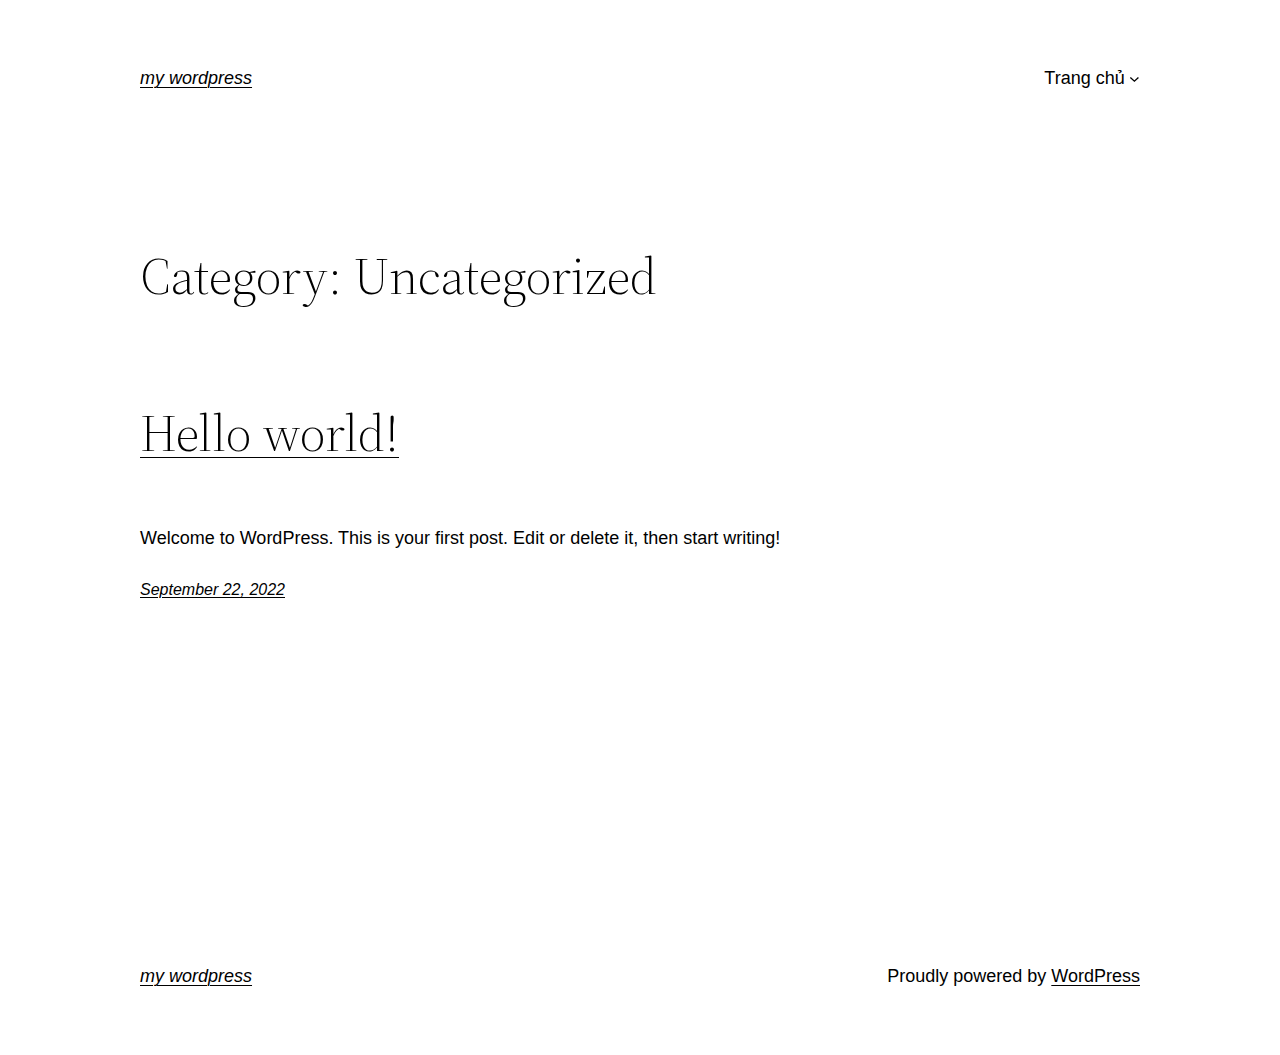
<file: category/uncategorized/index.html>
<!DOCTYPE html>
<html lang="en-US">
<head>
	<meta charset="UTF-8">
	<meta name="viewport" content="width=device-width, initial-scale=1">
<meta name="robots" content="max-image-preview:large">
<title>Uncategorized &#8211; my wordpress</title>
<link rel="dns-prefetch" href="//s.w.org">
<link rel="alternate" type="application/rss+xml" title="my wordpress &raquo; Feed" href="https://truongquocvu.github.io/mywordpress/feed/">
<link rel="alternate" type="application/rss+xml" title="my wordpress &raquo; Comments Feed" href="https://truongquocvu.github.io/mywordpress/comments/feed/">
<link rel="alternate" type="application/rss+xml" title="my wordpress &raquo; Uncategorized Category Feed" href="https://truongquocvu.github.io/mywordpress/category/uncategorized/feed/">
<script>
window._wpemojiSettings = {"baseUrl":"https:\/\/s.w.org\/images\/core\/emoji\/14.0.0\/72x72\/","ext":".png","svgUrl":"https:\/\/s.w.org\/images\/core\/emoji\/14.0.0\/svg\/","svgExt":".svg","source":{"concatemoji":"http:\/\/localhost:7000\/myproject\/wordpress-6.0.2\/wordpress\/wp-includes\/js\/wp-emoji-release.min.js?ver=6.0.2"}};
/*! This file is auto-generated */
!function(e,a,t){var n,r,o,i=a.createElement("canvas"),p=i.getContext&&i.getContext("2d");function s(e,t){var a=String.fromCharCode,e=(p.clearRect(0,0,i.width,i.height),p.fillText(a.apply(this,e),0,0),i.toDataURL());return p.clearRect(0,0,i.width,i.height),p.fillText(a.apply(this,t),0,0),e===i.toDataURL()}function c(e){var t=a.createElement("script");t.src=e,t.defer=t.type="text/javascript",a.getElementsByTagName("head")[0].appendChild(t)}for(o=Array("flag","emoji"),t.supports={everything:!0,everythingExceptFlag:!0},r=0;r<o.length;r++)t.supports[o[r]]=function(e){if(!p||!p.fillText)return!1;switch(p.textBaseline="top",p.font="600 32px Arial",e){case"flag":return s([127987,65039,8205,9895,65039],[127987,65039,8203,9895,65039])?!1:!s([55356,56826,55356,56819],[55356,56826,8203,55356,56819])&&!s([55356,57332,56128,56423,56128,56418,56128,56421,56128,56430,56128,56423,56128,56447],[55356,57332,8203,56128,56423,8203,56128,56418,8203,56128,56421,8203,56128,56430,8203,56128,56423,8203,56128,56447]);case"emoji":return!s([129777,127995,8205,129778,127999],[129777,127995,8203,129778,127999])}return!1}(o[r]),t.supports.everything=t.supports.everything&&t.supports[o[r]],"flag"!==o[r]&&(t.supports.everythingExceptFlag=t.supports.everythingExceptFlag&&t.supports[o[r]]);t.supports.everythingExceptFlag=t.supports.everythingExceptFlag&&!t.supports.flag,t.DOMReady=!1,t.readyCallback=function(){t.DOMReady=!0},t.supports.everything||(n=function(){t.readyCallback()},a.addEventListener?(a.addEventListener("DOMContentLoaded",n,!1),e.addEventListener("load",n,!1)):(e.attachEvent("onload",n),a.attachEvent("onreadystatechange",function(){"complete"===a.readyState&&t.readyCallback()})),(e=t.source||{}).concatemoji?c(e.concatemoji):e.wpemoji&&e.twemoji&&(c(e.twemoji),c(e.wpemoji)))}(window,document,window._wpemojiSettings);
</script>
<style>img.wp-smiley,
img.emoji {
	display: inline !important;
	border: none !important;
	box-shadow: none !important;
	height: 1em !important;
	width: 1em !important;
	margin: 0 0.07em !important;
	vertical-align: -0.1em !important;
	background: none !important;
	padding: 0 !important;
}</style>
	<style id="wp-block-site-logo-inline-css">.wp-block-site-logo{line-height:0}.wp-block-site-logo a{display:inline-block}.wp-block-site-logo.is-default-size img{width:120px;height:auto}.wp-block-site-logo a,.wp-block-site-logo img{border-radius:inherit}.wp-block-site-logo.aligncenter{margin-left:auto;margin-right:auto;text-align:center}.wp-block-site-logo.is-style-rounded{border-radius:9999px}</style>
<style id="wp-block-group-inline-css">.wp-block-group{box-sizing:border-box}
:where(.wp-block-group.has-background){padding:1.25em 2.375em}</style>
<style id="wp-block-page-list-inline-css">.wp-block-navigation .wp-block-page-list{display:flex;flex-direction:var(--navigation-layout-direction,initial);justify-content:var(--navigation-layout-justify,initial);align-items:var(--navigation-layout-align,initial);flex-wrap:var(--navigation-layout-wrap,wrap);background-color:inherit}.wp-block-navigation .wp-block-navigation-item{background-color:inherit}</style>
<link rel="stylesheet" id="wp-block-navigation-css" href="https://truongquocvu.github.io/mywordpress/wp-includes/blocks/navigation/style.min.css?ver=6.0.2" media="all">
<style id="wp-block-template-part-inline-css">.wp-block-template-part.has-background{padding:1.25em 2.375em;margin-top:0;margin-bottom:0}</style>
<style id="wp-block-post-title-inline-css">.wp-block-post-title{word-break:break-word}.wp-block-post-title a{display:inline-block}</style>
<style id="wp-block-post-featured-image-inline-css">.wp-block-post-featured-image{margin-left:0;margin-right:0}.wp-block-post-featured-image a{display:block}.wp-block-post-featured-image img{max-width:100%;width:100%;height:auto;vertical-align:bottom}.wp-block-post-featured-image.alignfull img,.wp-block-post-featured-image.alignwide img{width:100%}</style>
<style id="wp-block-paragraph-inline-css">.is-small-text{font-size:.875em}.is-regular-text{font-size:1em}.is-large-text{font-size:2.25em}.is-larger-text{font-size:3em}.has-drop-cap:not(:focus):first-letter{float:left;font-size:8.4em;line-height:.68;font-weight:100;margin:.05em .1em 0 0;text-transform:uppercase;font-style:normal}p.has-drop-cap.has-background{overflow:hidden}p.has-background{padding:1.25em 2.375em}:where(p.has-text-color:not(.has-link-color)) a{color:inherit}</style>
<style id="wp-block-post-excerpt-inline-css">.wp-block-post-excerpt__more-link{display:inline-block}</style>
<style id="wp-block-columns-inline-css">.wp-block-columns{display:flex;margin-bottom:1.75em;box-sizing:border-box;flex-wrap:wrap!important;align-items:normal!important}@media (min-width:782px){.wp-block-columns{flex-wrap:nowrap!important}}.wp-block-columns.are-vertically-aligned-top{align-items:flex-start}.wp-block-columns.are-vertically-aligned-center{align-items:center}.wp-block-columns.are-vertically-aligned-bottom{align-items:flex-end}@media (max-width:781px){.wp-block-columns:not(.is-not-stacked-on-mobile)>.wp-block-column{flex-basis:100%!important}}@media (min-width:782px){.wp-block-columns:not(.is-not-stacked-on-mobile)>.wp-block-column{flex-basis:0;flex-grow:1}.wp-block-columns:not(.is-not-stacked-on-mobile)>.wp-block-column[style*=flex-basis]{flex-grow:0}}.wp-block-columns.is-not-stacked-on-mobile{flex-wrap:nowrap!important}.wp-block-columns.is-not-stacked-on-mobile>.wp-block-column{flex-basis:0;flex-grow:1}.wp-block-columns.is-not-stacked-on-mobile>.wp-block-column[style*=flex-basis]{flex-grow:0}:where(.wp-block-columns.has-background){padding:1.25em 2.375em}.wp-block-column{flex-grow:1;min-width:0;word-break:break-word;overflow-wrap:break-word}.wp-block-column.is-vertically-aligned-top{align-self:flex-start}.wp-block-column.is-vertically-aligned-center{align-self:center}.wp-block-column.is-vertically-aligned-bottom{align-self:flex-end}.wp-block-column.is-vertically-aligned-bottom,.wp-block-column.is-vertically-aligned-center,.wp-block-column.is-vertically-aligned-top{width:100%}</style>
<style id="wp-block-spacer-inline-css">.wp-block-spacer{clear:both}</style>
<style id="wp-block-post-template-inline-css">.wp-block-post-template,.wp-block-query-loop{margin-top:0;margin-bottom:0;max-width:100%;list-style:none;padding:0}.wp-block-post-template.wp-block-post-template,.wp-block-query-loop.wp-block-post-template{background:none}.wp-block-post-template.is-flex-container,.wp-block-query-loop.is-flex-container{flex-direction:row;display:flex;flex-wrap:wrap;gap:1.25em}.wp-block-post-template.is-flex-container li,.wp-block-query-loop.is-flex-container li{margin:0;width:100%}@media (min-width:600px){.wp-block-post-template.is-flex-container.is-flex-container.columns-2>li,.wp-block-query-loop.is-flex-container.is-flex-container.columns-2>li{width:calc(50% - .625em)}.wp-block-post-template.is-flex-container.is-flex-container.columns-3>li,.wp-block-query-loop.is-flex-container.is-flex-container.columns-3>li{width:calc(33.33333% - .83333em)}.wp-block-post-template.is-flex-container.is-flex-container.columns-4>li,.wp-block-query-loop.is-flex-container.is-flex-container.columns-4>li{width:calc(25% - .9375em)}.wp-block-post-template.is-flex-container.is-flex-container.columns-5>li,.wp-block-query-loop.is-flex-container.is-flex-container.columns-5>li{width:calc(20% - 1em)}.wp-block-post-template.is-flex-container.is-flex-container.columns-6>li,.wp-block-query-loop.is-flex-container.is-flex-container.columns-6>li{width:calc(16.66667% - 1.04167em)}}</style>
<style id="wp-block-query-pagination-inline-css">.wp-block-query-pagination>.wp-block-query-pagination-next,.wp-block-query-pagination>.wp-block-query-pagination-numbers,.wp-block-query-pagination>.wp-block-query-pagination-previous{margin-right:.5em;margin-bottom:.5em}.wp-block-query-pagination>.wp-block-query-pagination-next:last-child,.wp-block-query-pagination>.wp-block-query-pagination-numbers:last-child,.wp-block-query-pagination>.wp-block-query-pagination-previous:last-child{margin-right:0}.wp-block-query-pagination .wp-block-query-pagination-previous-arrow{margin-right:1ch;display:inline-block}.wp-block-query-pagination .wp-block-query-pagination-previous-arrow:not(.is-arrow-chevron){transform:scaleX(1)}.wp-block-query-pagination .wp-block-query-pagination-next-arrow{margin-left:1ch;display:inline-block}.wp-block-query-pagination .wp-block-query-pagination-next-arrow:not(.is-arrow-chevron){transform:scaleX(1)}.wp-block-query-pagination.aligncenter{justify-content:center}</style>
<style id="wp-block-library-inline-css">:root{--wp-admin-theme-color:#007cba;--wp-admin-theme-color--rgb:0,124,186;--wp-admin-theme-color-darker-10:#006ba1;--wp-admin-theme-color-darker-10--rgb:0,107,161;--wp-admin-theme-color-darker-20:#005a87;--wp-admin-theme-color-darker-20--rgb:0,90,135;--wp-admin-border-width-focus:2px}@media (-webkit-min-device-pixel-ratio:2),(min-resolution:192dpi){:root{--wp-admin-border-width-focus:1.5px}}:root{--wp--preset--font-size--normal:16px;--wp--preset--font-size--huge:42px}:root .has-very-light-gray-background-color{background-color:#eee}:root .has-very-dark-gray-background-color{background-color:#313131}:root .has-very-light-gray-color{color:#eee}:root .has-very-dark-gray-color{color:#313131}:root .has-vivid-green-cyan-to-vivid-cyan-blue-gradient-background{background:linear-gradient(135deg,#00d084,#0693e3)}:root .has-purple-crush-gradient-background{background:linear-gradient(135deg,#34e2e4,#4721fb 50%,#ab1dfe)}:root .has-hazy-dawn-gradient-background{background:linear-gradient(135deg,#faaca8,#dad0ec)}:root .has-subdued-olive-gradient-background{background:linear-gradient(135deg,#fafae1,#67a671)}:root .has-atomic-cream-gradient-background{background:linear-gradient(135deg,#fdd79a,#004a59)}:root .has-nightshade-gradient-background{background:linear-gradient(135deg,#330968,#31cdcf)}:root .has-midnight-gradient-background{background:linear-gradient(135deg,#020381,#2874fc)}.has-regular-font-size{font-size:1em}.has-larger-font-size{font-size:2.625em}.has-normal-font-size{font-size:var(--wp--preset--font-size--normal)}.has-huge-font-size{font-size:var(--wp--preset--font-size--huge)}.has-text-align-center{text-align:center}.has-text-align-left{text-align:left}.has-text-align-right{text-align:right}#end-resizable-editor-section{display:none}.aligncenter{clear:both}.items-justified-left{justify-content:flex-start}.items-justified-center{justify-content:center}.items-justified-right{justify-content:flex-end}.items-justified-space-between{justify-content:space-between}.screen-reader-text{border:0;clip:rect(1px,1px,1px,1px);-webkit-clip-path:inset(50%);clip-path:inset(50%);height:1px;margin:-1px;overflow:hidden;padding:0;position:absolute;width:1px;word-wrap:normal!important}.screen-reader-text:focus{background-color:#ddd;clip:auto!important;-webkit-clip-path:none;clip-path:none;color:#444;display:block;font-size:1em;height:auto;left:5px;line-height:normal;padding:15px 23px 14px;text-decoration:none;top:5px;width:auto;z-index:100000}html :where(.has-border-color),html :where([style*=border-width]){border-style:solid}html :where(img[class*=wp-image-]){height:auto;max-width:100%}</style>
<style id="global-styles-inline-css">body{--wp--preset--color--black: #000000;--wp--preset--color--cyan-bluish-gray: #abb8c3;--wp--preset--color--white: #ffffff;--wp--preset--color--pale-pink: #f78da7;--wp--preset--color--vivid-red: #cf2e2e;--wp--preset--color--luminous-vivid-orange: #ff6900;--wp--preset--color--luminous-vivid-amber: #fcb900;--wp--preset--color--light-green-cyan: #7bdcb5;--wp--preset--color--vivid-green-cyan: #00d084;--wp--preset--color--pale-cyan-blue: #8ed1fc;--wp--preset--color--vivid-cyan-blue: #0693e3;--wp--preset--color--vivid-purple: #9b51e0;--wp--preset--color--foreground: #000000;--wp--preset--color--background: #ffffff;--wp--preset--color--primary: #1a4548;--wp--preset--color--secondary: #ffe2c7;--wp--preset--color--tertiary: #F6F6F6;--wp--preset--gradient--vivid-cyan-blue-to-vivid-purple: linear-gradient(135deg,rgba(6,147,227,1) 0%,rgb(155,81,224) 100%);--wp--preset--gradient--light-green-cyan-to-vivid-green-cyan: linear-gradient(135deg,rgb(122,220,180) 0%,rgb(0,208,130) 100%);--wp--preset--gradient--luminous-vivid-amber-to-luminous-vivid-orange: linear-gradient(135deg,rgba(252,185,0,1) 0%,rgba(255,105,0,1) 100%);--wp--preset--gradient--luminous-vivid-orange-to-vivid-red: linear-gradient(135deg,rgba(255,105,0,1) 0%,rgb(207,46,46) 100%);--wp--preset--gradient--very-light-gray-to-cyan-bluish-gray: linear-gradient(135deg,rgb(238,238,238) 0%,rgb(169,184,195) 100%);--wp--preset--gradient--cool-to-warm-spectrum: linear-gradient(135deg,rgb(74,234,220) 0%,rgb(151,120,209) 20%,rgb(207,42,186) 40%,rgb(238,44,130) 60%,rgb(251,105,98) 80%,rgb(254,248,76) 100%);--wp--preset--gradient--blush-light-purple: linear-gradient(135deg,rgb(255,206,236) 0%,rgb(152,150,240) 100%);--wp--preset--gradient--blush-bordeaux: linear-gradient(135deg,rgb(254,205,165) 0%,rgb(254,45,45) 50%,rgb(107,0,62) 100%);--wp--preset--gradient--luminous-dusk: linear-gradient(135deg,rgb(255,203,112) 0%,rgb(199,81,192) 50%,rgb(65,88,208) 100%);--wp--preset--gradient--pale-ocean: linear-gradient(135deg,rgb(255,245,203) 0%,rgb(182,227,212) 50%,rgb(51,167,181) 100%);--wp--preset--gradient--electric-grass: linear-gradient(135deg,rgb(202,248,128) 0%,rgb(113,206,126) 100%);--wp--preset--gradient--midnight: linear-gradient(135deg,rgb(2,3,129) 0%,rgb(40,116,252) 100%);--wp--preset--gradient--vertical-secondary-to-tertiary: linear-gradient(to bottom,var(--wp--preset--color--secondary) 0%,var(--wp--preset--color--tertiary) 100%);--wp--preset--gradient--vertical-secondary-to-background: linear-gradient(to bottom,var(--wp--preset--color--secondary) 0%,var(--wp--preset--color--background) 100%);--wp--preset--gradient--vertical-tertiary-to-background: linear-gradient(to bottom,var(--wp--preset--color--tertiary) 0%,var(--wp--preset--color--background) 100%);--wp--preset--gradient--diagonal-primary-to-foreground: linear-gradient(to bottom right,var(--wp--preset--color--primary) 0%,var(--wp--preset--color--foreground) 100%);--wp--preset--gradient--diagonal-secondary-to-background: linear-gradient(to bottom right,var(--wp--preset--color--secondary) 50%,var(--wp--preset--color--background) 50%);--wp--preset--gradient--diagonal-background-to-secondary: linear-gradient(to bottom right,var(--wp--preset--color--background) 50%,var(--wp--preset--color--secondary) 50%);--wp--preset--gradient--diagonal-tertiary-to-background: linear-gradient(to bottom right,var(--wp--preset--color--tertiary) 50%,var(--wp--preset--color--background) 50%);--wp--preset--gradient--diagonal-background-to-tertiary: linear-gradient(to bottom right,var(--wp--preset--color--background) 50%,var(--wp--preset--color--tertiary) 50%);--wp--preset--duotone--dark-grayscale: url('#wp-duotone-dark-grayscale');--wp--preset--duotone--grayscale: url('#wp-duotone-grayscale');--wp--preset--duotone--purple-yellow: url('#wp-duotone-purple-yellow');--wp--preset--duotone--blue-red: url('#wp-duotone-blue-red');--wp--preset--duotone--midnight: url('#wp-duotone-midnight');--wp--preset--duotone--magenta-yellow: url('#wp-duotone-magenta-yellow');--wp--preset--duotone--purple-green: url('#wp-duotone-purple-green');--wp--preset--duotone--blue-orange: url('#wp-duotone-blue-orange');--wp--preset--duotone--foreground-and-background: url('#wp-duotone-foreground-and-background');--wp--preset--duotone--foreground-and-secondary: url('#wp-duotone-foreground-and-secondary');--wp--preset--duotone--foreground-and-tertiary: url('#wp-duotone-foreground-and-tertiary');--wp--preset--duotone--primary-and-background: url('#wp-duotone-primary-and-background');--wp--preset--duotone--primary-and-secondary: url('#wp-duotone-primary-and-secondary');--wp--preset--duotone--primary-and-tertiary: url('#wp-duotone-primary-and-tertiary');--wp--preset--font-size--small: 1rem;--wp--preset--font-size--medium: 1.125rem;--wp--preset--font-size--large: 1.75rem;--wp--preset--font-size--x-large: clamp(1.75rem, 3vw, 2.25rem);--wp--preset--font-family--system-font: -apple-system,BlinkMacSystemFont,"Segoe UI",Roboto,Oxygen-Sans,Ubuntu,Cantarell,"Helvetica Neue",sans-serif;--wp--preset--font-family--source-serif-pro: "Source Serif Pro", serif;--wp--custom--spacing--small: max(1.25rem, 5vw);--wp--custom--spacing--medium: clamp(2rem, 8vw, calc(4 * var(--wp--style--block-gap)));--wp--custom--spacing--large: clamp(4rem, 10vw, 8rem);--wp--custom--spacing--outer: var(--wp--custom--spacing--small, 1.25rem);--wp--custom--typography--font-size--huge: clamp(2.25rem, 4vw, 2.75rem);--wp--custom--typography--font-size--gigantic: clamp(2.75rem, 6vw, 3.25rem);--wp--custom--typography--font-size--colossal: clamp(3.25rem, 8vw, 6.25rem);--wp--custom--typography--line-height--tiny: 1.15;--wp--custom--typography--line-height--small: 1.2;--wp--custom--typography--line-height--medium: 1.4;--wp--custom--typography--line-height--normal: 1.6;}body { margin: 0; }body{background-color: var(--wp--preset--color--background);color: var(--wp--preset--color--foreground);font-family: var(--wp--preset--font-family--system-font);font-size: var(--wp--preset--font-size--medium);line-height: var(--wp--custom--typography--line-height--normal);--wp--style--block-gap: 1.5rem;}.wp-site-blocks > .alignleft { float: left; margin-right: 2em; }.wp-site-blocks > .alignright { float: right; margin-left: 2em; }.wp-site-blocks > .aligncenter { justify-content: center; margin-left: auto; margin-right: auto; }.wp-site-blocks > * { margin-block-start: 0; margin-block-end: 0; }.wp-site-blocks > * + * { margin-block-start: var( --wp--style--block-gap ); }h1{font-family: var(--wp--preset--font-family--source-serif-pro);font-size: var(--wp--custom--typography--font-size--colossal);font-weight: 300;line-height: var(--wp--custom--typography--line-height--tiny);}h2{font-family: var(--wp--preset--font-family--source-serif-pro);font-size: var(--wp--custom--typography--font-size--gigantic);font-weight: 300;line-height: var(--wp--custom--typography--line-height--small);}h3{font-family: var(--wp--preset--font-family--source-serif-pro);font-size: var(--wp--custom--typography--font-size--huge);font-weight: 300;line-height: var(--wp--custom--typography--line-height--tiny);}h4{font-family: var(--wp--preset--font-family--source-serif-pro);font-size: var(--wp--preset--font-size--x-large);font-weight: 300;line-height: var(--wp--custom--typography--line-height--tiny);}h5{font-family: var(--wp--preset--font-family--system-font);font-size: var(--wp--preset--font-size--medium);font-weight: 700;line-height: var(--wp--custom--typography--line-height--normal);text-transform: uppercase;}h6{font-family: var(--wp--preset--font-family--system-font);font-size: var(--wp--preset--font-size--medium);font-weight: 400;line-height: var(--wp--custom--typography--line-height--normal);text-transform: uppercase;}a{color: var(--wp--preset--color--foreground);}.wp-block-button__link{background-color: var(--wp--preset--color--primary);border-radius: 0;color: var(--wp--preset--color--background);font-size: var(--wp--preset--font-size--medium);}.wp-block-post-title{font-family: var(--wp--preset--font-family--source-serif-pro);font-size: var(--wp--custom--typography--font-size--gigantic);font-weight: 300;line-height: var(--wp--custom--typography--line-height--tiny);}.wp-block-post-comments{padding-top: var(--wp--custom--spacing--small);}.wp-block-pullquote{border-width: 1px 0;}.wp-block-query-title{font-family: var(--wp--preset--font-family--source-serif-pro);font-size: var(--wp--custom--typography--font-size--gigantic);font-weight: 300;line-height: var(--wp--custom--typography--line-height--small);}.wp-block-quote{border-width: 1px;}.wp-block-site-title{font-family: var(--wp--preset--font-family--system-font);font-size: var(--wp--preset--font-size--medium);font-style: italic;font-weight: normal;line-height: var(--wp--custom--typography--line-height--normal);}.has-black-color{color: var(--wp--preset--color--black) !important;}.has-cyan-bluish-gray-color{color: var(--wp--preset--color--cyan-bluish-gray) !important;}.has-white-color{color: var(--wp--preset--color--white) !important;}.has-pale-pink-color{color: var(--wp--preset--color--pale-pink) !important;}.has-vivid-red-color{color: var(--wp--preset--color--vivid-red) !important;}.has-luminous-vivid-orange-color{color: var(--wp--preset--color--luminous-vivid-orange) !important;}.has-luminous-vivid-amber-color{color: var(--wp--preset--color--luminous-vivid-amber) !important;}.has-light-green-cyan-color{color: var(--wp--preset--color--light-green-cyan) !important;}.has-vivid-green-cyan-color{color: var(--wp--preset--color--vivid-green-cyan) !important;}.has-pale-cyan-blue-color{color: var(--wp--preset--color--pale-cyan-blue) !important;}.has-vivid-cyan-blue-color{color: var(--wp--preset--color--vivid-cyan-blue) !important;}.has-vivid-purple-color{color: var(--wp--preset--color--vivid-purple) !important;}.has-foreground-color{color: var(--wp--preset--color--foreground) !important;}.has-background-color{color: var(--wp--preset--color--background) !important;}.has-primary-color{color: var(--wp--preset--color--primary) !important;}.has-secondary-color{color: var(--wp--preset--color--secondary) !important;}.has-tertiary-color{color: var(--wp--preset--color--tertiary) !important;}.has-black-background-color{background-color: var(--wp--preset--color--black) !important;}.has-cyan-bluish-gray-background-color{background-color: var(--wp--preset--color--cyan-bluish-gray) !important;}.has-white-background-color{background-color: var(--wp--preset--color--white) !important;}.has-pale-pink-background-color{background-color: var(--wp--preset--color--pale-pink) !important;}.has-vivid-red-background-color{background-color: var(--wp--preset--color--vivid-red) !important;}.has-luminous-vivid-orange-background-color{background-color: var(--wp--preset--color--luminous-vivid-orange) !important;}.has-luminous-vivid-amber-background-color{background-color: var(--wp--preset--color--luminous-vivid-amber) !important;}.has-light-green-cyan-background-color{background-color: var(--wp--preset--color--light-green-cyan) !important;}.has-vivid-green-cyan-background-color{background-color: var(--wp--preset--color--vivid-green-cyan) !important;}.has-pale-cyan-blue-background-color{background-color: var(--wp--preset--color--pale-cyan-blue) !important;}.has-vivid-cyan-blue-background-color{background-color: var(--wp--preset--color--vivid-cyan-blue) !important;}.has-vivid-purple-background-color{background-color: var(--wp--preset--color--vivid-purple) !important;}.has-foreground-background-color{background-color: var(--wp--preset--color--foreground) !important;}.has-background-background-color{background-color: var(--wp--preset--color--background) !important;}.has-primary-background-color{background-color: var(--wp--preset--color--primary) !important;}.has-secondary-background-color{background-color: var(--wp--preset--color--secondary) !important;}.has-tertiary-background-color{background-color: var(--wp--preset--color--tertiary) !important;}.has-black-border-color{border-color: var(--wp--preset--color--black) !important;}.has-cyan-bluish-gray-border-color{border-color: var(--wp--preset--color--cyan-bluish-gray) !important;}.has-white-border-color{border-color: var(--wp--preset--color--white) !important;}.has-pale-pink-border-color{border-color: var(--wp--preset--color--pale-pink) !important;}.has-vivid-red-border-color{border-color: var(--wp--preset--color--vivid-red) !important;}.has-luminous-vivid-orange-border-color{border-color: var(--wp--preset--color--luminous-vivid-orange) !important;}.has-luminous-vivid-amber-border-color{border-color: var(--wp--preset--color--luminous-vivid-amber) !important;}.has-light-green-cyan-border-color{border-color: var(--wp--preset--color--light-green-cyan) !important;}.has-vivid-green-cyan-border-color{border-color: var(--wp--preset--color--vivid-green-cyan) !important;}.has-pale-cyan-blue-border-color{border-color: var(--wp--preset--color--pale-cyan-blue) !important;}.has-vivid-cyan-blue-border-color{border-color: var(--wp--preset--color--vivid-cyan-blue) !important;}.has-vivid-purple-border-color{border-color: var(--wp--preset--color--vivid-purple) !important;}.has-foreground-border-color{border-color: var(--wp--preset--color--foreground) !important;}.has-background-border-color{border-color: var(--wp--preset--color--background) !important;}.has-primary-border-color{border-color: var(--wp--preset--color--primary) !important;}.has-secondary-border-color{border-color: var(--wp--preset--color--secondary) !important;}.has-tertiary-border-color{border-color: var(--wp--preset--color--tertiary) !important;}.has-vivid-cyan-blue-to-vivid-purple-gradient-background{background: var(--wp--preset--gradient--vivid-cyan-blue-to-vivid-purple) !important;}.has-light-green-cyan-to-vivid-green-cyan-gradient-background{background: var(--wp--preset--gradient--light-green-cyan-to-vivid-green-cyan) !important;}.has-luminous-vivid-amber-to-luminous-vivid-orange-gradient-background{background: var(--wp--preset--gradient--luminous-vivid-amber-to-luminous-vivid-orange) !important;}.has-luminous-vivid-orange-to-vivid-red-gradient-background{background: var(--wp--preset--gradient--luminous-vivid-orange-to-vivid-red) !important;}.has-very-light-gray-to-cyan-bluish-gray-gradient-background{background: var(--wp--preset--gradient--very-light-gray-to-cyan-bluish-gray) !important;}.has-cool-to-warm-spectrum-gradient-background{background: var(--wp--preset--gradient--cool-to-warm-spectrum) !important;}.has-blush-light-purple-gradient-background{background: var(--wp--preset--gradient--blush-light-purple) !important;}.has-blush-bordeaux-gradient-background{background: var(--wp--preset--gradient--blush-bordeaux) !important;}.has-luminous-dusk-gradient-background{background: var(--wp--preset--gradient--luminous-dusk) !important;}.has-pale-ocean-gradient-background{background: var(--wp--preset--gradient--pale-ocean) !important;}.has-electric-grass-gradient-background{background: var(--wp--preset--gradient--electric-grass) !important;}.has-midnight-gradient-background{background: var(--wp--preset--gradient--midnight) !important;}.has-vertical-secondary-to-tertiary-gradient-background{background: var(--wp--preset--gradient--vertical-secondary-to-tertiary) !important;}.has-vertical-secondary-to-background-gradient-background{background: var(--wp--preset--gradient--vertical-secondary-to-background) !important;}.has-vertical-tertiary-to-background-gradient-background{background: var(--wp--preset--gradient--vertical-tertiary-to-background) !important;}.has-diagonal-primary-to-foreground-gradient-background{background: var(--wp--preset--gradient--diagonal-primary-to-foreground) !important;}.has-diagonal-secondary-to-background-gradient-background{background: var(--wp--preset--gradient--diagonal-secondary-to-background) !important;}.has-diagonal-background-to-secondary-gradient-background{background: var(--wp--preset--gradient--diagonal-background-to-secondary) !important;}.has-diagonal-tertiary-to-background-gradient-background{background: var(--wp--preset--gradient--diagonal-tertiary-to-background) !important;}.has-diagonal-background-to-tertiary-gradient-background{background: var(--wp--preset--gradient--diagonal-background-to-tertiary) !important;}.has-small-font-size{font-size: var(--wp--preset--font-size--small) !important;}.has-medium-font-size{font-size: var(--wp--preset--font-size--medium) !important;}.has-large-font-size{font-size: var(--wp--preset--font-size--large) !important;}.has-x-large-font-size{font-size: var(--wp--preset--font-size--x-large) !important;}.has-system-font-font-family{font-family: var(--wp--preset--font-family--system-font) !important;}.has-source-serif-pro-font-family{font-family: var(--wp--preset--font-family--source-serif-pro) !important;}</style>
<style id="wp-webfonts-inline-css">@font-face{font-family:"Source Serif Pro";font-style:normal;font-weight:200 900;font-display:fallback;src:local("Source Serif Pro"), url('https://truongquocvu.github.io/mywordpress/wp-content/themes/twentytwentytwo/assets/fonts/source-serif-pro/SourceSerif4Variable-Roman.ttf.woff2') format('woff2');font-stretch:normal;}@font-face{font-family:"Source Serif Pro";font-style:italic;font-weight:200 900;font-display:fallback;src:local("Source Serif Pro"), url('https://truongquocvu.github.io/mywordpress/wp-content/themes/twentytwentytwo/assets/fonts/source-serif-pro/SourceSerif4Variable-Italic.ttf.woff2') format('woff2');font-stretch:normal;}</style>
<link rel="stylesheet" id="twentytwentytwo-style-css" href="https://truongquocvu.github.io/mywordpress/wp-content/themes/twentytwentytwo/style.css?ver=1.2" media="all">
<script src="https://truongquocvu.github.io/mywordpress/wp-includes/blocks/navigation/view.min.js?ver=009e29110e016c14bac4ba0ecc809fcd" id="wp-block-navigation-view-js"></script>
<link rel="https://api.w.org/" href="https://truongquocvu.github.io/mywordpress/wp-json/">
<link rel="alternate" type="application/json" href="https://truongquocvu.github.io/mywordpress/wp-json/wp/v2/categories/1">
<link rel="EditURI" type="application/rsd+xml" title="RSD" href="https://truongquocvu.github.io/mywordpress/xmlrpc.php?rsd">
<link rel="wlwmanifest" type="application/wlwmanifest+xml" href="https://truongquocvu.github.io/mywordpress/wp-includes/wlwmanifest.xml"> 
<meta name="generator" content="WordPress 6.0.2">
<style>.wp-container-1 {display: flex;gap: var( --wp--style--block-gap, 0.5em );flex-wrap: wrap;align-items: center;}.wp-container-1 > * { margin: 0; }</style>
<style>.wp-container-3 {display: flex;gap: var( --wp--style--block-gap, 0.5em );flex-wrap: wrap;align-items: center;justify-content: flex-end;}.wp-container-3 > * { margin: 0; }</style>
<style>.wp-container-4 {display: flex;gap: var( --wp--style--block-gap, 0.5em );flex-wrap: wrap;align-items: center;justify-content: space-between;}.wp-container-4 > * { margin: 0; }</style>
<style>.wp-container-5 > :where(:not(.alignleft):not(.alignright)) {max-width: 650px;margin-left: auto !important;margin-right: auto !important;}.wp-container-5 > .alignwide { max-width: 1000px;}.wp-container-5 .alignfull { max-width: none; }.wp-container-5 > .alignleft { float: left; margin-inline-start: 0; margin-inline-end: 2em; }.wp-container-5 > .alignright { float: right; margin-inline-start: 2em; margin-inline-end: 0; }.wp-container-5 > .aligncenter { margin-left: auto !important; margin-right: auto !important; }.wp-container-5 > * { margin-block-start: 0; margin-block-end: 0; }.wp-container-5 > * + * { margin-block-start: var( --wp--style--block-gap ); margin-block-end: 0; }</style>
<style>.wp-container-6 > .alignleft { float: left; margin-inline-start: 0; margin-inline-end: 2em; }.wp-container-6 > .alignright { float: right; margin-inline-start: 2em; margin-inline-end: 0; }.wp-container-6 > .aligncenter { margin-left: auto !important; margin-right: auto !important; }.wp-container-6 > * { margin-block-start: 0; margin-block-end: 0; }.wp-container-6 > * + * { margin-block-start: var( --wp--style--block-gap ); margin-block-end: 0; }</style>
<style>.wp-container-7 > .alignleft { float: left; margin-inline-start: 0; margin-inline-end: 2em; }.wp-container-7 > .alignright { float: right; margin-inline-start: 2em; margin-inline-end: 0; }.wp-container-7 > .aligncenter { margin-left: auto !important; margin-right: auto !important; }.wp-container-7 > * { margin-block-start: 0; margin-block-end: 0; }.wp-container-7 > * + * { margin-block-start: var( --wp--style--block-gap ); margin-block-end: 0; }</style>
<style>.wp-container-8 {display: flex;gap: var( --wp--style--block-gap, 2em );flex-wrap: nowrap;align-items: center;}.wp-container-8 > * { margin: 0; }</style>
<style>.wp-container-9 > .alignleft { float: left; margin-inline-start: 0; margin-inline-end: 2em; }.wp-container-9 > .alignright { float: right; margin-inline-start: 2em; margin-inline-end: 0; }.wp-container-9 > .aligncenter { margin-left: auto !important; margin-right: auto !important; }.wp-container-9 > * { margin-block-start: 0; margin-block-end: 0; }.wp-container-9 > * + * { margin-block-start: var( --wp--style--block-gap ); margin-block-end: 0; }</style>
<style>.wp-container-10 {display: flex;gap: var( --wp--style--block-gap, 0.5em );flex-wrap: wrap;align-items: center;justify-content: space-between;}.wp-container-10 > * { margin: 0; }</style>
<style>.wp-container-11 > .alignleft { float: left; margin-inline-start: 0; margin-inline-end: 2em; }.wp-container-11 > .alignright { float: right; margin-inline-start: 2em; margin-inline-end: 0; }.wp-container-11 > .aligncenter { margin-left: auto !important; margin-right: auto !important; }.wp-container-11 > * { margin-block-start: 0; margin-block-end: 0; }.wp-container-11 > * + * { margin-block-start: var( --wp--style--block-gap ); margin-block-end: 0; }</style>
<style>.wp-container-12 > :where(:not(.alignleft):not(.alignright)) {max-width: 650px;margin-left: auto !important;margin-right: auto !important;}.wp-container-12 > .alignwide { max-width: 1000px;}.wp-container-12 .alignfull { max-width: none; }.wp-container-12 > .alignleft { float: left; margin-inline-start: 0; margin-inline-end: 2em; }.wp-container-12 > .alignright { float: right; margin-inline-start: 2em; margin-inline-end: 0; }.wp-container-12 > .aligncenter { margin-left: auto !important; margin-right: auto !important; }.wp-container-12 > * { margin-block-start: 0; margin-block-end: 0; }.wp-container-12 > * + * { margin-block-start: var( --wp--style--block-gap ); margin-block-end: 0; }</style>
<style>.wp-container-13 {display: flex;gap: var( --wp--style--block-gap, 0.5em );flex-wrap: wrap;align-items: center;justify-content: space-between;}.wp-container-13 > * { margin: 0; }</style>
<style>.wp-container-14 > :where(:not(.alignleft):not(.alignright)) {max-width: 650px;margin-left: auto !important;margin-right: auto !important;}.wp-container-14 > .alignwide { max-width: 1000px;}.wp-container-14 .alignfull { max-width: none; }.wp-container-14 > .alignleft { float: left; margin-inline-start: 0; margin-inline-end: 2em; }.wp-container-14 > .alignright { float: right; margin-inline-start: 2em; margin-inline-end: 0; }.wp-container-14 > .aligncenter { margin-left: auto !important; margin-right: auto !important; }.wp-container-14 > * { margin-block-start: 0; margin-block-end: 0; }.wp-container-14 > * + * { margin-block-start: var( --wp--style--block-gap ); margin-block-end: 0; }</style>
<style>.wp-container-15 > :where(:not(.alignleft):not(.alignright)) {max-width: 650px;margin-left: auto !important;margin-right: auto !important;}.wp-container-15 > .alignwide { max-width: 1000px;}.wp-container-15 .alignfull { max-width: none; }.wp-container-15 > .alignleft { float: left; margin-inline-start: 0; margin-inline-end: 2em; }.wp-container-15 > .alignright { float: right; margin-inline-start: 2em; margin-inline-end: 0; }.wp-container-15 > .aligncenter { margin-left: auto !important; margin-right: auto !important; }.wp-container-15 > * { margin-block-start: 0; margin-block-end: 0; }.wp-container-15 > * + * { margin-block-start: var( --wp--style--block-gap ); margin-block-end: 0; }</style>
</head>

<body class="archive category category-uncategorized category-1 wp-embed-responsive elementor-default elementor-kit-5">
<svg xmlns="http://www.w3.org/2000/svg" viewbox="0 0 0 0" width="0" height="0" focusable="false" role="none" style="visibility: hidden; position: absolute; left: -9999px; overflow: hidden;"><defs><filter id="wp-duotone-dark-grayscale"><fecolormatrix color-interpolation-filters="sRGB" type="matrix" values=" .299 .587 .114 0 0 .299 .587 .114 0 0 .299 .587 .114 0 0 .299 .587 .114 0 0 "></fecolormatrix><fecomponenttransfer color-interpolation-filters="sRGB"><fefuncr type="table" tablevalues="0 0.49803921568627"></fefuncr><fefuncg type="table" tablevalues="0 0.49803921568627"></fefuncg><fefuncb type="table" tablevalues="0 0.49803921568627"></fefuncb><fefunca type="table" tablevalues="1 1"></fefunca></fecomponenttransfer><fecomposite in2="SourceGraphic" operator="in"></fecomposite></filter></defs></svg><svg xmlns="http://www.w3.org/2000/svg" viewbox="0 0 0 0" width="0" height="0" focusable="false" role="none" style="visibility: hidden; position: absolute; left: -9999px; overflow: hidden;"><defs><filter id="wp-duotone-grayscale"><fecolormatrix color-interpolation-filters="sRGB" type="matrix" values=" .299 .587 .114 0 0 .299 .587 .114 0 0 .299 .587 .114 0 0 .299 .587 .114 0 0 "></fecolormatrix><fecomponenttransfer color-interpolation-filters="sRGB"><fefuncr type="table" tablevalues="0 1"></fefuncr><fefuncg type="table" tablevalues="0 1"></fefuncg><fefuncb type="table" tablevalues="0 1"></fefuncb><fefunca type="table" tablevalues="1 1"></fefunca></fecomponenttransfer><fecomposite in2="SourceGraphic" operator="in"></fecomposite></filter></defs></svg><svg xmlns="http://www.w3.org/2000/svg" viewbox="0 0 0 0" width="0" height="0" focusable="false" role="none" style="visibility: hidden; position: absolute; left: -9999px; overflow: hidden;"><defs><filter id="wp-duotone-purple-yellow"><fecolormatrix color-interpolation-filters="sRGB" type="matrix" values=" .299 .587 .114 0 0 .299 .587 .114 0 0 .299 .587 .114 0 0 .299 .587 .114 0 0 "></fecolormatrix><fecomponenttransfer color-interpolation-filters="sRGB"><fefuncr type="table" tablevalues="0.54901960784314 0.98823529411765"></fefuncr><fefuncg type="table" tablevalues="0 1"></fefuncg><fefuncb type="table" tablevalues="0.71764705882353 0.25490196078431"></fefuncb><fefunca type="table" tablevalues="1 1"></fefunca></fecomponenttransfer><fecomposite in2="SourceGraphic" operator="in"></fecomposite></filter></defs></svg><svg xmlns="http://www.w3.org/2000/svg" viewbox="0 0 0 0" width="0" height="0" focusable="false" role="none" style="visibility: hidden; position: absolute; left: -9999px; overflow: hidden;"><defs><filter id="wp-duotone-blue-red"><fecolormatrix color-interpolation-filters="sRGB" type="matrix" values=" .299 .587 .114 0 0 .299 .587 .114 0 0 .299 .587 .114 0 0 .299 .587 .114 0 0 "></fecolormatrix><fecomponenttransfer color-interpolation-filters="sRGB"><fefuncr type="table" tablevalues="0 1"></fefuncr><fefuncg type="table" tablevalues="0 0.27843137254902"></fefuncg><fefuncb type="table" tablevalues="0.5921568627451 0.27843137254902"></fefuncb><fefunca type="table" tablevalues="1 1"></fefunca></fecomponenttransfer><fecomposite in2="SourceGraphic" operator="in"></fecomposite></filter></defs></svg><svg xmlns="http://www.w3.org/2000/svg" viewbox="0 0 0 0" width="0" height="0" focusable="false" role="none" style="visibility: hidden; position: absolute; left: -9999px; overflow: hidden;"><defs><filter id="wp-duotone-midnight"><fecolormatrix color-interpolation-filters="sRGB" type="matrix" values=" .299 .587 .114 0 0 .299 .587 .114 0 0 .299 .587 .114 0 0 .299 .587 .114 0 0 "></fecolormatrix><fecomponenttransfer color-interpolation-filters="sRGB"><fefuncr type="table" tablevalues="0 0"></fefuncr><fefuncg type="table" tablevalues="0 0.64705882352941"></fefuncg><fefuncb type="table" tablevalues="0 1"></fefuncb><fefunca type="table" tablevalues="1 1"></fefunca></fecomponenttransfer><fecomposite in2="SourceGraphic" operator="in"></fecomposite></filter></defs></svg><svg xmlns="http://www.w3.org/2000/svg" viewbox="0 0 0 0" width="0" height="0" focusable="false" role="none" style="visibility: hidden; position: absolute; left: -9999px; overflow: hidden;"><defs><filter id="wp-duotone-magenta-yellow"><fecolormatrix color-interpolation-filters="sRGB" type="matrix" values=" .299 .587 .114 0 0 .299 .587 .114 0 0 .299 .587 .114 0 0 .299 .587 .114 0 0 "></fecolormatrix><fecomponenttransfer color-interpolation-filters="sRGB"><fefuncr type="table" tablevalues="0.78039215686275 1"></fefuncr><fefuncg type="table" tablevalues="0 0.94901960784314"></fefuncg><fefuncb type="table" tablevalues="0.35294117647059 0.47058823529412"></fefuncb><fefunca type="table" tablevalues="1 1"></fefunca></fecomponenttransfer><fecomposite in2="SourceGraphic" operator="in"></fecomposite></filter></defs></svg><svg xmlns="http://www.w3.org/2000/svg" viewbox="0 0 0 0" width="0" height="0" focusable="false" role="none" style="visibility: hidden; position: absolute; left: -9999px; overflow: hidden;"><defs><filter id="wp-duotone-purple-green"><fecolormatrix color-interpolation-filters="sRGB" type="matrix" values=" .299 .587 .114 0 0 .299 .587 .114 0 0 .299 .587 .114 0 0 .299 .587 .114 0 0 "></fecolormatrix><fecomponenttransfer color-interpolation-filters="sRGB"><fefuncr type="table" tablevalues="0.65098039215686 0.40392156862745"></fefuncr><fefuncg type="table" tablevalues="0 1"></fefuncg><fefuncb type="table" tablevalues="0.44705882352941 0.4"></fefuncb><fefunca type="table" tablevalues="1 1"></fefunca></fecomponenttransfer><fecomposite in2="SourceGraphic" operator="in"></fecomposite></filter></defs></svg><svg xmlns="http://www.w3.org/2000/svg" viewbox="0 0 0 0" width="0" height="0" focusable="false" role="none" style="visibility: hidden; position: absolute; left: -9999px; overflow: hidden;"><defs><filter id="wp-duotone-blue-orange"><fecolormatrix color-interpolation-filters="sRGB" type="matrix" values=" .299 .587 .114 0 0 .299 .587 .114 0 0 .299 .587 .114 0 0 .299 .587 .114 0 0 "></fecolormatrix><fecomponenttransfer color-interpolation-filters="sRGB"><fefuncr type="table" tablevalues="0.098039215686275 1"></fefuncr><fefuncg type="table" tablevalues="0 0.66274509803922"></fefuncg><fefuncb type="table" tablevalues="0.84705882352941 0.41960784313725"></fefuncb><fefunca type="table" tablevalues="1 1"></fefunca></fecomponenttransfer><fecomposite in2="SourceGraphic" operator="in"></fecomposite></filter></defs></svg><svg xmlns="http://www.w3.org/2000/svg" viewbox="0 0 0 0" width="0" height="0" focusable="false" role="none" style="visibility: hidden; position: absolute; left: -9999px; overflow: hidden;"><defs><filter id="wp-duotone-foreground-and-background"><fecolormatrix color-interpolation-filters="sRGB" type="matrix" values=" .299 .587 .114 0 0 .299 .587 .114 0 0 .299 .587 .114 0 0 .299 .587 .114 0 0 "></fecolormatrix><fecomponenttransfer color-interpolation-filters="sRGB"><fefuncr type="table" tablevalues="0 1"></fefuncr><fefuncg type="table" tablevalues="0 1"></fefuncg><fefuncb type="table" tablevalues="0 1"></fefuncb><fefunca type="table" tablevalues="1 1"></fefunca></fecomponenttransfer><fecomposite in2="SourceGraphic" operator="in"></fecomposite></filter></defs></svg><svg xmlns="http://www.w3.org/2000/svg" viewbox="0 0 0 0" width="0" height="0" focusable="false" role="none" style="visibility: hidden; position: absolute; left: -9999px; overflow: hidden;"><defs><filter id="wp-duotone-foreground-and-secondary"><fecolormatrix color-interpolation-filters="sRGB" type="matrix" values=" .299 .587 .114 0 0 .299 .587 .114 0 0 .299 .587 .114 0 0 .299 .587 .114 0 0 "></fecolormatrix><fecomponenttransfer color-interpolation-filters="sRGB"><fefuncr type="table" tablevalues="0 1"></fefuncr><fefuncg type="table" tablevalues="0 0.88627450980392"></fefuncg><fefuncb type="table" tablevalues="0 0.78039215686275"></fefuncb><fefunca type="table" tablevalues="1 1"></fefunca></fecomponenttransfer><fecomposite in2="SourceGraphic" operator="in"></fecomposite></filter></defs></svg><svg xmlns="http://www.w3.org/2000/svg" viewbox="0 0 0 0" width="0" height="0" focusable="false" role="none" style="visibility: hidden; position: absolute; left: -9999px; overflow: hidden;"><defs><filter id="wp-duotone-foreground-and-tertiary"><fecolormatrix color-interpolation-filters="sRGB" type="matrix" values=" .299 .587 .114 0 0 .299 .587 .114 0 0 .299 .587 .114 0 0 .299 .587 .114 0 0 "></fecolormatrix><fecomponenttransfer color-interpolation-filters="sRGB"><fefuncr type="table" tablevalues="0 0.96470588235294"></fefuncr><fefuncg type="table" tablevalues="0 0.96470588235294"></fefuncg><fefuncb type="table" tablevalues="0 0.96470588235294"></fefuncb><fefunca type="table" tablevalues="1 1"></fefunca></fecomponenttransfer><fecomposite in2="SourceGraphic" operator="in"></fecomposite></filter></defs></svg><svg xmlns="http://www.w3.org/2000/svg" viewbox="0 0 0 0" width="0" height="0" focusable="false" role="none" style="visibility: hidden; position: absolute; left: -9999px; overflow: hidden;"><defs><filter id="wp-duotone-primary-and-background"><fecolormatrix color-interpolation-filters="sRGB" type="matrix" values=" .299 .587 .114 0 0 .299 .587 .114 0 0 .299 .587 .114 0 0 .299 .587 .114 0 0 "></fecolormatrix><fecomponenttransfer color-interpolation-filters="sRGB"><fefuncr type="table" tablevalues="0.10196078431373 1"></fefuncr><fefuncg type="table" tablevalues="0.27058823529412 1"></fefuncg><fefuncb type="table" tablevalues="0.28235294117647 1"></fefuncb><fefunca type="table" tablevalues="1 1"></fefunca></fecomponenttransfer><fecomposite in2="SourceGraphic" operator="in"></fecomposite></filter></defs></svg><svg xmlns="http://www.w3.org/2000/svg" viewbox="0 0 0 0" width="0" height="0" focusable="false" role="none" style="visibility: hidden; position: absolute; left: -9999px; overflow: hidden;"><defs><filter id="wp-duotone-primary-and-secondary"><fecolormatrix color-interpolation-filters="sRGB" type="matrix" values=" .299 .587 .114 0 0 .299 .587 .114 0 0 .299 .587 .114 0 0 .299 .587 .114 0 0 "></fecolormatrix><fecomponenttransfer color-interpolation-filters="sRGB"><fefuncr type="table" tablevalues="0.10196078431373 1"></fefuncr><fefuncg type="table" tablevalues="0.27058823529412 0.88627450980392"></fefuncg><fefuncb type="table" tablevalues="0.28235294117647 0.78039215686275"></fefuncb><fefunca type="table" tablevalues="1 1"></fefunca></fecomponenttransfer><fecomposite in2="SourceGraphic" operator="in"></fecomposite></filter></defs></svg><svg xmlns="http://www.w3.org/2000/svg" viewbox="0 0 0 0" width="0" height="0" focusable="false" role="none" style="visibility: hidden; position: absolute; left: -9999px; overflow: hidden;"><defs><filter id="wp-duotone-primary-and-tertiary"><fecolormatrix color-interpolation-filters="sRGB" type="matrix" values=" .299 .587 .114 0 0 .299 .587 .114 0 0 .299 .587 .114 0 0 .299 .587 .114 0 0 "></fecolormatrix><fecomponenttransfer color-interpolation-filters="sRGB"><fefuncr type="table" tablevalues="0.10196078431373 0.96470588235294"></fefuncr><fefuncg type="table" tablevalues="0.27058823529412 0.96470588235294"></fefuncg><fefuncb type="table" tablevalues="0.28235294117647 0.96470588235294"></fefuncb><fefunca type="table" tablevalues="1 1"></fefunca></fecomponenttransfer><fecomposite in2="SourceGraphic" operator="in"></fecomposite></filter></defs></svg>
<div class="wp-site-blocks">
<header class="wp-block-template-part">
<div class="wp-container-5 wp-block-group">
<div class="wp-container-4 is-content-justification-space-between wp-block-group alignwide" style="padding-top:var(--wp--custom--spacing--small, 1.25rem);padding-bottom:var(--wp--custom--spacing--large, 8rem)">
<div class="wp-container-1 wp-block-group">

<h1 class="wp-block-site-title"><a href="https://truongquocvu.github.io/mywordpress" rel="home">my wordpress</a></h1>
</div>


<nav class="wp-container-3 is-content-justification-right is-responsive items-justified-right wp-block-navigation" aria-label=""><button aria-haspopup="true" aria-label="Open menu" class="wp-block-navigation__responsive-container-open " data-micromodal-trigger="modal-2"><svg width="24" height="24" xmlns="http://www.w3.org/2000/svg" viewbox="0 0 24 24" aria-hidden="true" focusable="false"><rect x="4" y="7.5" width="16" height="1.5"></rect><rect x="4" y="15" width="16" height="1.5"></rect></svg></button>
			<div class="wp-block-navigation__responsive-container  " id="modal-2">
				<div class="wp-block-navigation__responsive-close" tabindex="-1" data-micromodal-close>
					<div class="wp-block-navigation__responsive-dialog" aria-label="Menu">
							<button aria-label="Close menu" data-micromodal-close class="wp-block-navigation__responsive-container-close"><svg xmlns="http://www.w3.org/2000/svg" viewbox="0 0 24 24" width="24" height="24" aria-hidden="true" focusable="false"><path d="M13 11.8l6.1-6.3-1-1-6.1 6.2-6.1-6.2-1 1 6.1 6.3-6.5 6.7 1 1 6.5-6.6 6.5 6.6 1-1z"></path></svg></button>
						<div class="wp-block-navigation__responsive-container-content" id="modal-2-content">
							<ul class="wp-block-page-list"><li class="wp-block-pages-list__item has-child wp-block-navigation-item open-on-hover-click menu-item-home">
<a class="wp-block-pages-list__item__link wp-block-navigation-item__content" href="https://truongquocvu.github.io/mywordpress/">Trang chủ</a><button aria-label="Trang chủ submenu" class="wp-block-navigation__submenu-icon wp-block-navigation-submenu__toggle" aria-expanded="false"><svg xmlns="http://www.w3.org/2000/svg" width="12" height="12" viewbox="0 0 12 12" fill="none" aria-hidden="true" focusable="false"><path d="M1.50002 4L6.00002 8L10.5 4" stroke-width="1.5"></path></svg></button><ul class="submenu-container wp-block-navigation__submenu-container"><li class="wp-block-pages-list__item wp-block-navigation-item open-on-hover-click "><a class="wp-block-pages-list__item__link wp-block-navigation-item__content" href="https://truongquocvu.github.io/mywordpress/elementor-9/blog/">Blog</a></li></ul>
</li></ul>
						</div>
					</div>
				</div>
			</div></nav>
</div>
</div>
</header>


<div class="wp-container-12 wp-block-group">
<h1 style="margin-bottom: 6rem; font-size: clamp(2.75rem, 6vw, 3.25rem);" class="alignwide wp-block-query-title">Category: <span>Uncategorized</span>
</h1>


<main class="wp-container-11 wp-block-query alignwide"><ul class="wp-container-9 alignwide wp-block-post-template"><li class="wp-block-post post-1 post type-post status-publish format-standard hentry category-uncategorized">
<h2 style="font-style:normal; font-weight:300;" class="alignwide wp-block-post-title has-var-wp-custom-typography-font-size-huge-clamp-2-25-rem-4-vw-2-75-rem-font-size"><a href="https://truongquocvu.github.io/mywordpress/2022/09/22/hello-world/" target="_self" rel="">Hello world!</a></h2>




<div class="wp-container-8 wp-block-columns alignwide">
<div class="wp-container-6 wp-block-column" style="flex-basis:650px">
<div class="wp-block-post-excerpt"><p class="wp-block-post-excerpt__excerpt">Welcome to WordPress. This is your first post. Edit or delete it, then start writing! </p></div>

<div style="font-style:italic; font-weight:400;" class="wp-block-post-date has-small-font-size"><time datetime="2022-09-22T06:17:41+00:00"><a href="https://truongquocvu.github.io/mywordpress/2022/09/22/hello-world/">September 22, 2022</a></time></div>
</div>



<div class="wp-container-7 wp-block-column"></div>
</div>



<div style="height:112px" aria-hidden="true" class="wp-block-spacer"></div>

</li></ul>

</main>
</div>


<footer class="wp-block-template-part">
<div class="wp-container-15 wp-block-group" style="padding-top:var(--wp--custom--spacing--large, 8rem)">

					<div class="wp-container-14 wp-block-group alignfull">
					<div class="wp-container-13 is-content-justification-space-between wp-block-group alignwide" style="padding-top:4rem;padding-bottom:4rem">
<p class="wp-block-site-title"><a href="https://truongquocvu.github.io/mywordpress" rel="home">my wordpress</a></p>

					
					<p class="has-text-align-right">Proudly powered by <a href="https://wordpress.org/" rel="nofollow">WordPress</a></p>
					</div>
					</div>
					
</div>

</footer>
</div>

		<style id="skip-link-styles">.skip-link.screen-reader-text {
			border: 0;
			clip: rect(1px,1px,1px,1px);
			clip-path: inset(50%);
			height: 1px;
			margin: -1px;
			overflow: hidden;
			padding: 0;
			position: absolute !important;
			width: 1px;
			word-wrap: normal !important;
		}

		.skip-link.screen-reader-text:focus {
			background-color: #eee;
			clip: auto !important;
			clip-path: none;
			color: #444;
			display: block;
			font-size: 1em;
			height: auto;
			left: 5px;
			line-height: normal;
			padding: 15px 23px 14px;
			text-decoration: none;
			top: 5px;
			width: auto;
			z-index: 100000;
		}</style>
		<script>
	( function() {
		var skipLinkTarget = document.querySelector( 'main' ),
			sibling,
			skipLinkTargetID,
			skipLink;

		// Early exit if a skip-link target can't be located.
		if ( ! skipLinkTarget ) {
			return;
		}

		// Get the site wrapper.
		// The skip-link will be injected in the beginning of it.
		sibling = document.querySelector( '.wp-site-blocks' );

		// Early exit if the root element was not found.
		if ( ! sibling ) {
			return;
		}

		// Get the skip-link target's ID, and generate one if it doesn't exist.
		skipLinkTargetID = skipLinkTarget.id;
		if ( ! skipLinkTargetID ) {
			skipLinkTargetID = 'wp--skip-link--target';
			skipLinkTarget.id = skipLinkTargetID;
		}

		// Create the skip link.
		skipLink = document.createElement( 'a' );
		skipLink.classList.add( 'skip-link', 'screen-reader-text' );
		skipLink.href = '#' + skipLinkTargetID;
		skipLink.innerHTML = 'Skip to content';

		// Inject the skip link.
		sibling.parentElement.insertBefore( skipLink, sibling );
	}() );
	</script>
	</body>
</html>
</file>
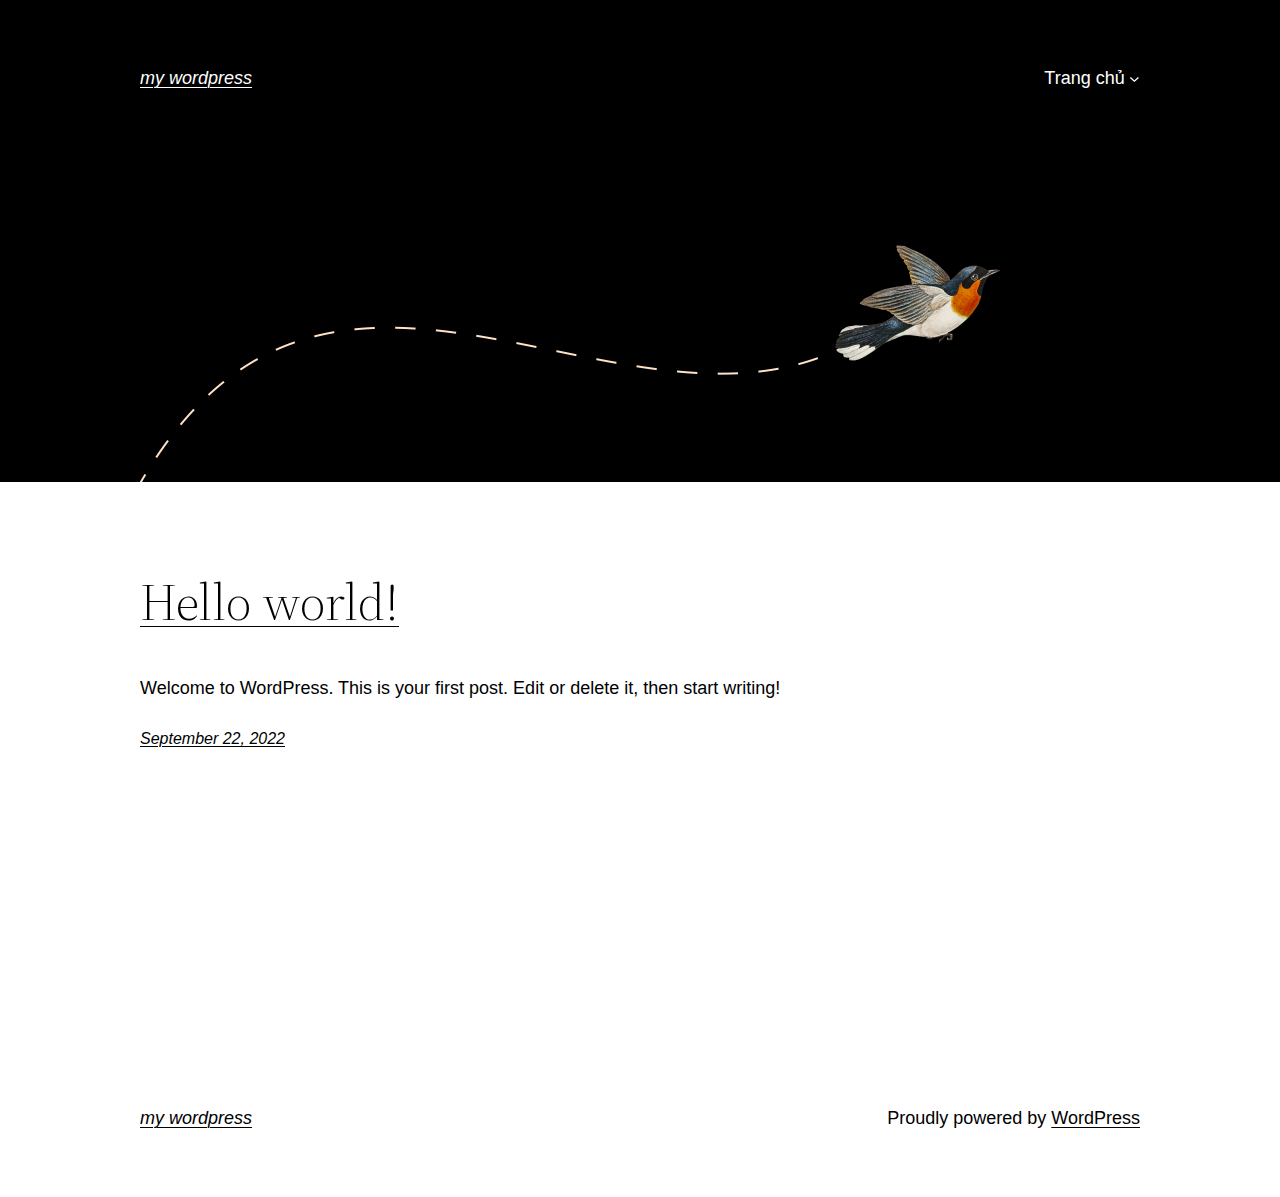
<file: elementor-9/blog/index.html>
<!DOCTYPE html>
<html lang="en-US">
<head>
	<meta charset="UTF-8">
	<meta name="viewport" content="width=device-width, initial-scale=1">
<meta name="robots" content="max-image-preview:large">
<title>Blog &#8211; my wordpress</title>
<link rel="dns-prefetch" href="//s.w.org">
<link rel="alternate" type="application/rss+xml" title="my wordpress &raquo; Feed" href="https://truongquocvu.github.io/mywordpress/feed/">
<link rel="alternate" type="application/rss+xml" title="my wordpress &raquo; Comments Feed" href="https://truongquocvu.github.io/mywordpress/comments/feed/">
<script>
window._wpemojiSettings = {"baseUrl":"https:\/\/s.w.org\/images\/core\/emoji\/14.0.0\/72x72\/","ext":".png","svgUrl":"https:\/\/s.w.org\/images\/core\/emoji\/14.0.0\/svg\/","svgExt":".svg","source":{"concatemoji":"http:\/\/localhost:7000\/myproject\/wordpress-6.0.2\/wordpress\/wp-includes\/js\/wp-emoji-release.min.js?ver=6.0.2"}};
/*! This file is auto-generated */
!function(e,a,t){var n,r,o,i=a.createElement("canvas"),p=i.getContext&&i.getContext("2d");function s(e,t){var a=String.fromCharCode,e=(p.clearRect(0,0,i.width,i.height),p.fillText(a.apply(this,e),0,0),i.toDataURL());return p.clearRect(0,0,i.width,i.height),p.fillText(a.apply(this,t),0,0),e===i.toDataURL()}function c(e){var t=a.createElement("script");t.src=e,t.defer=t.type="text/javascript",a.getElementsByTagName("head")[0].appendChild(t)}for(o=Array("flag","emoji"),t.supports={everything:!0,everythingExceptFlag:!0},r=0;r<o.length;r++)t.supports[o[r]]=function(e){if(!p||!p.fillText)return!1;switch(p.textBaseline="top",p.font="600 32px Arial",e){case"flag":return s([127987,65039,8205,9895,65039],[127987,65039,8203,9895,65039])?!1:!s([55356,56826,55356,56819],[55356,56826,8203,55356,56819])&&!s([55356,57332,56128,56423,56128,56418,56128,56421,56128,56430,56128,56423,56128,56447],[55356,57332,8203,56128,56423,8203,56128,56418,8203,56128,56421,8203,56128,56430,8203,56128,56423,8203,56128,56447]);case"emoji":return!s([129777,127995,8205,129778,127999],[129777,127995,8203,129778,127999])}return!1}(o[r]),t.supports.everything=t.supports.everything&&t.supports[o[r]],"flag"!==o[r]&&(t.supports.everythingExceptFlag=t.supports.everythingExceptFlag&&t.supports[o[r]]);t.supports.everythingExceptFlag=t.supports.everythingExceptFlag&&!t.supports.flag,t.DOMReady=!1,t.readyCallback=function(){t.DOMReady=!0},t.supports.everything||(n=function(){t.readyCallback()},a.addEventListener?(a.addEventListener("DOMContentLoaded",n,!1),e.addEventListener("load",n,!1)):(e.attachEvent("onload",n),a.attachEvent("onreadystatechange",function(){"complete"===a.readyState&&t.readyCallback()})),(e=t.source||{}).concatemoji?c(e.concatemoji):e.wpemoji&&e.twemoji&&(c(e.twemoji),c(e.wpemoji)))}(window,document,window._wpemojiSettings);
</script>
<style>img.wp-smiley,
img.emoji {
	display: inline !important;
	border: none !important;
	box-shadow: none !important;
	height: 1em !important;
	width: 1em !important;
	margin: 0 0.07em !important;
	vertical-align: -0.1em !important;
	background: none !important;
	padding: 0 !important;
}</style>
	<style id="wp-block-site-logo-inline-css">.wp-block-site-logo{line-height:0}.wp-block-site-logo a{display:inline-block}.wp-block-site-logo.is-default-size img{width:120px;height:auto}.wp-block-site-logo a,.wp-block-site-logo img{border-radius:inherit}.wp-block-site-logo.aligncenter{margin-left:auto;margin-right:auto;text-align:center}.wp-block-site-logo.is-style-rounded{border-radius:9999px}</style>
<style id="wp-block-group-inline-css">.wp-block-group{box-sizing:border-box}
:where(.wp-block-group.has-background){padding:1.25em 2.375em}</style>
<style id="wp-block-page-list-inline-css">.wp-block-navigation .wp-block-page-list{display:flex;flex-direction:var(--navigation-layout-direction,initial);justify-content:var(--navigation-layout-justify,initial);align-items:var(--navigation-layout-align,initial);flex-wrap:var(--navigation-layout-wrap,wrap);background-color:inherit}.wp-block-navigation .wp-block-navigation-item{background-color:inherit}</style>
<link rel="stylesheet" id="wp-block-navigation-css" href="https://truongquocvu.github.io/mywordpress/wp-includes/blocks/navigation/style.min.css?ver=6.0.2" media="all">
<style id="wp-block-template-part-inline-css">.wp-block-template-part.has-background{padding:1.25em 2.375em;margin-top:0;margin-bottom:0}</style>
<style id="wp-block-image-inline-css">.wp-block-image{margin:0 0 1em}.wp-block-image img{height:auto;max-width:100%;vertical-align:bottom}.wp-block-image:not(.is-style-rounded)>a,.wp-block-image:not(.is-style-rounded) img{border-radius:inherit}.wp-block-image.aligncenter{text-align:center}.wp-block-image.alignfull img,.wp-block-image.alignwide img{height:auto;width:100%}.wp-block-image.aligncenter,.wp-block-image .aligncenter,.wp-block-image.alignleft,.wp-block-image .alignleft,.wp-block-image.alignright,.wp-block-image .alignright{display:table}.wp-block-image.aligncenter>figcaption,.wp-block-image .aligncenter>figcaption,.wp-block-image.alignleft>figcaption,.wp-block-image .alignleft>figcaption,.wp-block-image.alignright>figcaption,.wp-block-image .alignright>figcaption{display:table-caption;caption-side:bottom}.wp-block-image .alignleft{float:left;margin:.5em 1em .5em 0}.wp-block-image .alignright{float:right;margin:.5em 0 .5em 1em}.wp-block-image .aligncenter{margin-left:auto;margin-right:auto}.wp-block-image figcaption{margin-top:.5em;margin-bottom:1em}.wp-block-image.is-style-circle-mask img,.wp-block-image.is-style-rounded img,.wp-block-image .is-style-rounded img{border-radius:9999px}@supports ((-webkit-mask-image:none) or (mask-image:none)) or (-webkit-mask-image:none){.wp-block-image.is-style-circle-mask img{-webkit-mask-image:url('data:image/svg+xml;utf8,<svg viewBox="0 0 100 100" xmlns="http://www.w3.org/2000/svg"><circle cx="50" cy="50" r="50"/></svg>');mask-image:url('data:image/svg+xml;utf8,<svg viewBox="0 0 100 100" xmlns="http://www.w3.org/2000/svg"><circle cx="50" cy="50" r="50"/></svg>');mask-mode:alpha;-webkit-mask-repeat:no-repeat;mask-repeat:no-repeat;-webkit-mask-size:contain;mask-size:contain;-webkit-mask-position:center;mask-position:center;border-radius:0}}.wp-block-image figure{margin:0}
.wp-block-image figcaption{color:#555;font-size:13px;text-align:center}.is-dark-theme .wp-block-image figcaption{color:hsla(0,0%,100%,.65)}</style>
<style id="wp-block-spacer-inline-css">.wp-block-spacer{clear:both}</style>
<style id="wp-block-post-title-inline-css">.wp-block-post-title{word-break:break-word}.wp-block-post-title a{display:inline-block}</style>
<style id="wp-block-post-featured-image-inline-css">.wp-block-post-featured-image{margin-left:0;margin-right:0}.wp-block-post-featured-image a{display:block}.wp-block-post-featured-image img{max-width:100%;width:100%;height:auto;vertical-align:bottom}.wp-block-post-featured-image.alignfull img,.wp-block-post-featured-image.alignwide img{width:100%}</style>
<style id="wp-block-paragraph-inline-css">.is-small-text{font-size:.875em}.is-regular-text{font-size:1em}.is-large-text{font-size:2.25em}.is-larger-text{font-size:3em}.has-drop-cap:not(:focus):first-letter{float:left;font-size:8.4em;line-height:.68;font-weight:100;margin:.05em .1em 0 0;text-transform:uppercase;font-style:normal}p.has-drop-cap.has-background{overflow:hidden}p.has-background{padding:1.25em 2.375em}:where(p.has-text-color:not(.has-link-color)) a{color:inherit}</style>
<style id="wp-block-post-excerpt-inline-css">.wp-block-post-excerpt__more-link{display:inline-block}</style>
<style id="wp-block-columns-inline-css">.wp-block-columns{display:flex;margin-bottom:1.75em;box-sizing:border-box;flex-wrap:wrap!important;align-items:normal!important}@media (min-width:782px){.wp-block-columns{flex-wrap:nowrap!important}}.wp-block-columns.are-vertically-aligned-top{align-items:flex-start}.wp-block-columns.are-vertically-aligned-center{align-items:center}.wp-block-columns.are-vertically-aligned-bottom{align-items:flex-end}@media (max-width:781px){.wp-block-columns:not(.is-not-stacked-on-mobile)>.wp-block-column{flex-basis:100%!important}}@media (min-width:782px){.wp-block-columns:not(.is-not-stacked-on-mobile)>.wp-block-column{flex-basis:0;flex-grow:1}.wp-block-columns:not(.is-not-stacked-on-mobile)>.wp-block-column[style*=flex-basis]{flex-grow:0}}.wp-block-columns.is-not-stacked-on-mobile{flex-wrap:nowrap!important}.wp-block-columns.is-not-stacked-on-mobile>.wp-block-column{flex-basis:0;flex-grow:1}.wp-block-columns.is-not-stacked-on-mobile>.wp-block-column[style*=flex-basis]{flex-grow:0}:where(.wp-block-columns.has-background){padding:1.25em 2.375em}.wp-block-column{flex-grow:1;min-width:0;word-break:break-word;overflow-wrap:break-word}.wp-block-column.is-vertically-aligned-top{align-self:flex-start}.wp-block-column.is-vertically-aligned-center{align-self:center}.wp-block-column.is-vertically-aligned-bottom{align-self:flex-end}.wp-block-column.is-vertically-aligned-bottom,.wp-block-column.is-vertically-aligned-center,.wp-block-column.is-vertically-aligned-top{width:100%}</style>
<style id="wp-block-post-template-inline-css">.wp-block-post-template,.wp-block-query-loop{margin-top:0;margin-bottom:0;max-width:100%;list-style:none;padding:0}.wp-block-post-template.wp-block-post-template,.wp-block-query-loop.wp-block-post-template{background:none}.wp-block-post-template.is-flex-container,.wp-block-query-loop.is-flex-container{flex-direction:row;display:flex;flex-wrap:wrap;gap:1.25em}.wp-block-post-template.is-flex-container li,.wp-block-query-loop.is-flex-container li{margin:0;width:100%}@media (min-width:600px){.wp-block-post-template.is-flex-container.is-flex-container.columns-2>li,.wp-block-query-loop.is-flex-container.is-flex-container.columns-2>li{width:calc(50% - .625em)}.wp-block-post-template.is-flex-container.is-flex-container.columns-3>li,.wp-block-query-loop.is-flex-container.is-flex-container.columns-3>li{width:calc(33.33333% - .83333em)}.wp-block-post-template.is-flex-container.is-flex-container.columns-4>li,.wp-block-query-loop.is-flex-container.is-flex-container.columns-4>li{width:calc(25% - .9375em)}.wp-block-post-template.is-flex-container.is-flex-container.columns-5>li,.wp-block-query-loop.is-flex-container.is-flex-container.columns-5>li{width:calc(20% - 1em)}.wp-block-post-template.is-flex-container.is-flex-container.columns-6>li,.wp-block-query-loop.is-flex-container.is-flex-container.columns-6>li{width:calc(16.66667% - 1.04167em)}}</style>
<style id="wp-block-query-pagination-inline-css">.wp-block-query-pagination>.wp-block-query-pagination-next,.wp-block-query-pagination>.wp-block-query-pagination-numbers,.wp-block-query-pagination>.wp-block-query-pagination-previous{margin-right:.5em;margin-bottom:.5em}.wp-block-query-pagination>.wp-block-query-pagination-next:last-child,.wp-block-query-pagination>.wp-block-query-pagination-numbers:last-child,.wp-block-query-pagination>.wp-block-query-pagination-previous:last-child{margin-right:0}.wp-block-query-pagination .wp-block-query-pagination-previous-arrow{margin-right:1ch;display:inline-block}.wp-block-query-pagination .wp-block-query-pagination-previous-arrow:not(.is-arrow-chevron){transform:scaleX(1)}.wp-block-query-pagination .wp-block-query-pagination-next-arrow{margin-left:1ch;display:inline-block}.wp-block-query-pagination .wp-block-query-pagination-next-arrow:not(.is-arrow-chevron){transform:scaleX(1)}.wp-block-query-pagination.aligncenter{justify-content:center}</style>
<style id="wp-block-library-inline-css">:root{--wp-admin-theme-color:#007cba;--wp-admin-theme-color--rgb:0,124,186;--wp-admin-theme-color-darker-10:#006ba1;--wp-admin-theme-color-darker-10--rgb:0,107,161;--wp-admin-theme-color-darker-20:#005a87;--wp-admin-theme-color-darker-20--rgb:0,90,135;--wp-admin-border-width-focus:2px}@media (-webkit-min-device-pixel-ratio:2),(min-resolution:192dpi){:root{--wp-admin-border-width-focus:1.5px}}:root{--wp--preset--font-size--normal:16px;--wp--preset--font-size--huge:42px}:root .has-very-light-gray-background-color{background-color:#eee}:root .has-very-dark-gray-background-color{background-color:#313131}:root .has-very-light-gray-color{color:#eee}:root .has-very-dark-gray-color{color:#313131}:root .has-vivid-green-cyan-to-vivid-cyan-blue-gradient-background{background:linear-gradient(135deg,#00d084,#0693e3)}:root .has-purple-crush-gradient-background{background:linear-gradient(135deg,#34e2e4,#4721fb 50%,#ab1dfe)}:root .has-hazy-dawn-gradient-background{background:linear-gradient(135deg,#faaca8,#dad0ec)}:root .has-subdued-olive-gradient-background{background:linear-gradient(135deg,#fafae1,#67a671)}:root .has-atomic-cream-gradient-background{background:linear-gradient(135deg,#fdd79a,#004a59)}:root .has-nightshade-gradient-background{background:linear-gradient(135deg,#330968,#31cdcf)}:root .has-midnight-gradient-background{background:linear-gradient(135deg,#020381,#2874fc)}.has-regular-font-size{font-size:1em}.has-larger-font-size{font-size:2.625em}.has-normal-font-size{font-size:var(--wp--preset--font-size--normal)}.has-huge-font-size{font-size:var(--wp--preset--font-size--huge)}.has-text-align-center{text-align:center}.has-text-align-left{text-align:left}.has-text-align-right{text-align:right}#end-resizable-editor-section{display:none}.aligncenter{clear:both}.items-justified-left{justify-content:flex-start}.items-justified-center{justify-content:center}.items-justified-right{justify-content:flex-end}.items-justified-space-between{justify-content:space-between}.screen-reader-text{border:0;clip:rect(1px,1px,1px,1px);-webkit-clip-path:inset(50%);clip-path:inset(50%);height:1px;margin:-1px;overflow:hidden;padding:0;position:absolute;width:1px;word-wrap:normal!important}.screen-reader-text:focus{background-color:#ddd;clip:auto!important;-webkit-clip-path:none;clip-path:none;color:#444;display:block;font-size:1em;height:auto;left:5px;line-height:normal;padding:15px 23px 14px;text-decoration:none;top:5px;width:auto;z-index:100000}html :where(.has-border-color),html :where([style*=border-width]){border-style:solid}html :where(img[class*=wp-image-]){height:auto;max-width:100%}</style>
<style id="global-styles-inline-css">body{--wp--preset--color--black: #000000;--wp--preset--color--cyan-bluish-gray: #abb8c3;--wp--preset--color--white: #ffffff;--wp--preset--color--pale-pink: #f78da7;--wp--preset--color--vivid-red: #cf2e2e;--wp--preset--color--luminous-vivid-orange: #ff6900;--wp--preset--color--luminous-vivid-amber: #fcb900;--wp--preset--color--light-green-cyan: #7bdcb5;--wp--preset--color--vivid-green-cyan: #00d084;--wp--preset--color--pale-cyan-blue: #8ed1fc;--wp--preset--color--vivid-cyan-blue: #0693e3;--wp--preset--color--vivid-purple: #9b51e0;--wp--preset--color--foreground: #000000;--wp--preset--color--background: #ffffff;--wp--preset--color--primary: #1a4548;--wp--preset--color--secondary: #ffe2c7;--wp--preset--color--tertiary: #F6F6F6;--wp--preset--gradient--vivid-cyan-blue-to-vivid-purple: linear-gradient(135deg,rgba(6,147,227,1) 0%,rgb(155,81,224) 100%);--wp--preset--gradient--light-green-cyan-to-vivid-green-cyan: linear-gradient(135deg,rgb(122,220,180) 0%,rgb(0,208,130) 100%);--wp--preset--gradient--luminous-vivid-amber-to-luminous-vivid-orange: linear-gradient(135deg,rgba(252,185,0,1) 0%,rgba(255,105,0,1) 100%);--wp--preset--gradient--luminous-vivid-orange-to-vivid-red: linear-gradient(135deg,rgba(255,105,0,1) 0%,rgb(207,46,46) 100%);--wp--preset--gradient--very-light-gray-to-cyan-bluish-gray: linear-gradient(135deg,rgb(238,238,238) 0%,rgb(169,184,195) 100%);--wp--preset--gradient--cool-to-warm-spectrum: linear-gradient(135deg,rgb(74,234,220) 0%,rgb(151,120,209) 20%,rgb(207,42,186) 40%,rgb(238,44,130) 60%,rgb(251,105,98) 80%,rgb(254,248,76) 100%);--wp--preset--gradient--blush-light-purple: linear-gradient(135deg,rgb(255,206,236) 0%,rgb(152,150,240) 100%);--wp--preset--gradient--blush-bordeaux: linear-gradient(135deg,rgb(254,205,165) 0%,rgb(254,45,45) 50%,rgb(107,0,62) 100%);--wp--preset--gradient--luminous-dusk: linear-gradient(135deg,rgb(255,203,112) 0%,rgb(199,81,192) 50%,rgb(65,88,208) 100%);--wp--preset--gradient--pale-ocean: linear-gradient(135deg,rgb(255,245,203) 0%,rgb(182,227,212) 50%,rgb(51,167,181) 100%);--wp--preset--gradient--electric-grass: linear-gradient(135deg,rgb(202,248,128) 0%,rgb(113,206,126) 100%);--wp--preset--gradient--midnight: linear-gradient(135deg,rgb(2,3,129) 0%,rgb(40,116,252) 100%);--wp--preset--gradient--vertical-secondary-to-tertiary: linear-gradient(to bottom,var(--wp--preset--color--secondary) 0%,var(--wp--preset--color--tertiary) 100%);--wp--preset--gradient--vertical-secondary-to-background: linear-gradient(to bottom,var(--wp--preset--color--secondary) 0%,var(--wp--preset--color--background) 100%);--wp--preset--gradient--vertical-tertiary-to-background: linear-gradient(to bottom,var(--wp--preset--color--tertiary) 0%,var(--wp--preset--color--background) 100%);--wp--preset--gradient--diagonal-primary-to-foreground: linear-gradient(to bottom right,var(--wp--preset--color--primary) 0%,var(--wp--preset--color--foreground) 100%);--wp--preset--gradient--diagonal-secondary-to-background: linear-gradient(to bottom right,var(--wp--preset--color--secondary) 50%,var(--wp--preset--color--background) 50%);--wp--preset--gradient--diagonal-background-to-secondary: linear-gradient(to bottom right,var(--wp--preset--color--background) 50%,var(--wp--preset--color--secondary) 50%);--wp--preset--gradient--diagonal-tertiary-to-background: linear-gradient(to bottom right,var(--wp--preset--color--tertiary) 50%,var(--wp--preset--color--background) 50%);--wp--preset--gradient--diagonal-background-to-tertiary: linear-gradient(to bottom right,var(--wp--preset--color--background) 50%,var(--wp--preset--color--tertiary) 50%);--wp--preset--duotone--dark-grayscale: url('#wp-duotone-dark-grayscale');--wp--preset--duotone--grayscale: url('#wp-duotone-grayscale');--wp--preset--duotone--purple-yellow: url('#wp-duotone-purple-yellow');--wp--preset--duotone--blue-red: url('#wp-duotone-blue-red');--wp--preset--duotone--midnight: url('#wp-duotone-midnight');--wp--preset--duotone--magenta-yellow: url('#wp-duotone-magenta-yellow');--wp--preset--duotone--purple-green: url('#wp-duotone-purple-green');--wp--preset--duotone--blue-orange: url('#wp-duotone-blue-orange');--wp--preset--duotone--foreground-and-background: url('#wp-duotone-foreground-and-background');--wp--preset--duotone--foreground-and-secondary: url('#wp-duotone-foreground-and-secondary');--wp--preset--duotone--foreground-and-tertiary: url('#wp-duotone-foreground-and-tertiary');--wp--preset--duotone--primary-and-background: url('#wp-duotone-primary-and-background');--wp--preset--duotone--primary-and-secondary: url('#wp-duotone-primary-and-secondary');--wp--preset--duotone--primary-and-tertiary: url('#wp-duotone-primary-and-tertiary');--wp--preset--font-size--small: 1rem;--wp--preset--font-size--medium: 1.125rem;--wp--preset--font-size--large: 1.75rem;--wp--preset--font-size--x-large: clamp(1.75rem, 3vw, 2.25rem);--wp--preset--font-family--system-font: -apple-system,BlinkMacSystemFont,"Segoe UI",Roboto,Oxygen-Sans,Ubuntu,Cantarell,"Helvetica Neue",sans-serif;--wp--preset--font-family--source-serif-pro: "Source Serif Pro", serif;--wp--custom--spacing--small: max(1.25rem, 5vw);--wp--custom--spacing--medium: clamp(2rem, 8vw, calc(4 * var(--wp--style--block-gap)));--wp--custom--spacing--large: clamp(4rem, 10vw, 8rem);--wp--custom--spacing--outer: var(--wp--custom--spacing--small, 1.25rem);--wp--custom--typography--font-size--huge: clamp(2.25rem, 4vw, 2.75rem);--wp--custom--typography--font-size--gigantic: clamp(2.75rem, 6vw, 3.25rem);--wp--custom--typography--font-size--colossal: clamp(3.25rem, 8vw, 6.25rem);--wp--custom--typography--line-height--tiny: 1.15;--wp--custom--typography--line-height--small: 1.2;--wp--custom--typography--line-height--medium: 1.4;--wp--custom--typography--line-height--normal: 1.6;}body { margin: 0; }body{background-color: var(--wp--preset--color--background);color: var(--wp--preset--color--foreground);font-family: var(--wp--preset--font-family--system-font);font-size: var(--wp--preset--font-size--medium);line-height: var(--wp--custom--typography--line-height--normal);--wp--style--block-gap: 1.5rem;}.wp-site-blocks > .alignleft { float: left; margin-right: 2em; }.wp-site-blocks > .alignright { float: right; margin-left: 2em; }.wp-site-blocks > .aligncenter { justify-content: center; margin-left: auto; margin-right: auto; }.wp-site-blocks > * { margin-block-start: 0; margin-block-end: 0; }.wp-site-blocks > * + * { margin-block-start: var( --wp--style--block-gap ); }h1{font-family: var(--wp--preset--font-family--source-serif-pro);font-size: var(--wp--custom--typography--font-size--colossal);font-weight: 300;line-height: var(--wp--custom--typography--line-height--tiny);}h2{font-family: var(--wp--preset--font-family--source-serif-pro);font-size: var(--wp--custom--typography--font-size--gigantic);font-weight: 300;line-height: var(--wp--custom--typography--line-height--small);}h3{font-family: var(--wp--preset--font-family--source-serif-pro);font-size: var(--wp--custom--typography--font-size--huge);font-weight: 300;line-height: var(--wp--custom--typography--line-height--tiny);}h4{font-family: var(--wp--preset--font-family--source-serif-pro);font-size: var(--wp--preset--font-size--x-large);font-weight: 300;line-height: var(--wp--custom--typography--line-height--tiny);}h5{font-family: var(--wp--preset--font-family--system-font);font-size: var(--wp--preset--font-size--medium);font-weight: 700;line-height: var(--wp--custom--typography--line-height--normal);text-transform: uppercase;}h6{font-family: var(--wp--preset--font-family--system-font);font-size: var(--wp--preset--font-size--medium);font-weight: 400;line-height: var(--wp--custom--typography--line-height--normal);text-transform: uppercase;}a{color: var(--wp--preset--color--foreground);}.wp-block-button__link{background-color: var(--wp--preset--color--primary);border-radius: 0;color: var(--wp--preset--color--background);font-size: var(--wp--preset--font-size--medium);}.wp-block-post-title{font-family: var(--wp--preset--font-family--source-serif-pro);font-size: var(--wp--custom--typography--font-size--gigantic);font-weight: 300;line-height: var(--wp--custom--typography--line-height--tiny);}.wp-block-post-comments{padding-top: var(--wp--custom--spacing--small);}.wp-block-pullquote{border-width: 1px 0;}.wp-block-query-title{font-family: var(--wp--preset--font-family--source-serif-pro);font-size: var(--wp--custom--typography--font-size--gigantic);font-weight: 300;line-height: var(--wp--custom--typography--line-height--small);}.wp-block-quote{border-width: 1px;}.wp-block-site-title{font-family: var(--wp--preset--font-family--system-font);font-size: var(--wp--preset--font-size--medium);font-style: italic;font-weight: normal;line-height: var(--wp--custom--typography--line-height--normal);}.has-black-color{color: var(--wp--preset--color--black) !important;}.has-cyan-bluish-gray-color{color: var(--wp--preset--color--cyan-bluish-gray) !important;}.has-white-color{color: var(--wp--preset--color--white) !important;}.has-pale-pink-color{color: var(--wp--preset--color--pale-pink) !important;}.has-vivid-red-color{color: var(--wp--preset--color--vivid-red) !important;}.has-luminous-vivid-orange-color{color: var(--wp--preset--color--luminous-vivid-orange) !important;}.has-luminous-vivid-amber-color{color: var(--wp--preset--color--luminous-vivid-amber) !important;}.has-light-green-cyan-color{color: var(--wp--preset--color--light-green-cyan) !important;}.has-vivid-green-cyan-color{color: var(--wp--preset--color--vivid-green-cyan) !important;}.has-pale-cyan-blue-color{color: var(--wp--preset--color--pale-cyan-blue) !important;}.has-vivid-cyan-blue-color{color: var(--wp--preset--color--vivid-cyan-blue) !important;}.has-vivid-purple-color{color: var(--wp--preset--color--vivid-purple) !important;}.has-foreground-color{color: var(--wp--preset--color--foreground) !important;}.has-background-color{color: var(--wp--preset--color--background) !important;}.has-primary-color{color: var(--wp--preset--color--primary) !important;}.has-secondary-color{color: var(--wp--preset--color--secondary) !important;}.has-tertiary-color{color: var(--wp--preset--color--tertiary) !important;}.has-black-background-color{background-color: var(--wp--preset--color--black) !important;}.has-cyan-bluish-gray-background-color{background-color: var(--wp--preset--color--cyan-bluish-gray) !important;}.has-white-background-color{background-color: var(--wp--preset--color--white) !important;}.has-pale-pink-background-color{background-color: var(--wp--preset--color--pale-pink) !important;}.has-vivid-red-background-color{background-color: var(--wp--preset--color--vivid-red) !important;}.has-luminous-vivid-orange-background-color{background-color: var(--wp--preset--color--luminous-vivid-orange) !important;}.has-luminous-vivid-amber-background-color{background-color: var(--wp--preset--color--luminous-vivid-amber) !important;}.has-light-green-cyan-background-color{background-color: var(--wp--preset--color--light-green-cyan) !important;}.has-vivid-green-cyan-background-color{background-color: var(--wp--preset--color--vivid-green-cyan) !important;}.has-pale-cyan-blue-background-color{background-color: var(--wp--preset--color--pale-cyan-blue) !important;}.has-vivid-cyan-blue-background-color{background-color: var(--wp--preset--color--vivid-cyan-blue) !important;}.has-vivid-purple-background-color{background-color: var(--wp--preset--color--vivid-purple) !important;}.has-foreground-background-color{background-color: var(--wp--preset--color--foreground) !important;}.has-background-background-color{background-color: var(--wp--preset--color--background) !important;}.has-primary-background-color{background-color: var(--wp--preset--color--primary) !important;}.has-secondary-background-color{background-color: var(--wp--preset--color--secondary) !important;}.has-tertiary-background-color{background-color: var(--wp--preset--color--tertiary) !important;}.has-black-border-color{border-color: var(--wp--preset--color--black) !important;}.has-cyan-bluish-gray-border-color{border-color: var(--wp--preset--color--cyan-bluish-gray) !important;}.has-white-border-color{border-color: var(--wp--preset--color--white) !important;}.has-pale-pink-border-color{border-color: var(--wp--preset--color--pale-pink) !important;}.has-vivid-red-border-color{border-color: var(--wp--preset--color--vivid-red) !important;}.has-luminous-vivid-orange-border-color{border-color: var(--wp--preset--color--luminous-vivid-orange) !important;}.has-luminous-vivid-amber-border-color{border-color: var(--wp--preset--color--luminous-vivid-amber) !important;}.has-light-green-cyan-border-color{border-color: var(--wp--preset--color--light-green-cyan) !important;}.has-vivid-green-cyan-border-color{border-color: var(--wp--preset--color--vivid-green-cyan) !important;}.has-pale-cyan-blue-border-color{border-color: var(--wp--preset--color--pale-cyan-blue) !important;}.has-vivid-cyan-blue-border-color{border-color: var(--wp--preset--color--vivid-cyan-blue) !important;}.has-vivid-purple-border-color{border-color: var(--wp--preset--color--vivid-purple) !important;}.has-foreground-border-color{border-color: var(--wp--preset--color--foreground) !important;}.has-background-border-color{border-color: var(--wp--preset--color--background) !important;}.has-primary-border-color{border-color: var(--wp--preset--color--primary) !important;}.has-secondary-border-color{border-color: var(--wp--preset--color--secondary) !important;}.has-tertiary-border-color{border-color: var(--wp--preset--color--tertiary) !important;}.has-vivid-cyan-blue-to-vivid-purple-gradient-background{background: var(--wp--preset--gradient--vivid-cyan-blue-to-vivid-purple) !important;}.has-light-green-cyan-to-vivid-green-cyan-gradient-background{background: var(--wp--preset--gradient--light-green-cyan-to-vivid-green-cyan) !important;}.has-luminous-vivid-amber-to-luminous-vivid-orange-gradient-background{background: var(--wp--preset--gradient--luminous-vivid-amber-to-luminous-vivid-orange) !important;}.has-luminous-vivid-orange-to-vivid-red-gradient-background{background: var(--wp--preset--gradient--luminous-vivid-orange-to-vivid-red) !important;}.has-very-light-gray-to-cyan-bluish-gray-gradient-background{background: var(--wp--preset--gradient--very-light-gray-to-cyan-bluish-gray) !important;}.has-cool-to-warm-spectrum-gradient-background{background: var(--wp--preset--gradient--cool-to-warm-spectrum) !important;}.has-blush-light-purple-gradient-background{background: var(--wp--preset--gradient--blush-light-purple) !important;}.has-blush-bordeaux-gradient-background{background: var(--wp--preset--gradient--blush-bordeaux) !important;}.has-luminous-dusk-gradient-background{background: var(--wp--preset--gradient--luminous-dusk) !important;}.has-pale-ocean-gradient-background{background: var(--wp--preset--gradient--pale-ocean) !important;}.has-electric-grass-gradient-background{background: var(--wp--preset--gradient--electric-grass) !important;}.has-midnight-gradient-background{background: var(--wp--preset--gradient--midnight) !important;}.has-vertical-secondary-to-tertiary-gradient-background{background: var(--wp--preset--gradient--vertical-secondary-to-tertiary) !important;}.has-vertical-secondary-to-background-gradient-background{background: var(--wp--preset--gradient--vertical-secondary-to-background) !important;}.has-vertical-tertiary-to-background-gradient-background{background: var(--wp--preset--gradient--vertical-tertiary-to-background) !important;}.has-diagonal-primary-to-foreground-gradient-background{background: var(--wp--preset--gradient--diagonal-primary-to-foreground) !important;}.has-diagonal-secondary-to-background-gradient-background{background: var(--wp--preset--gradient--diagonal-secondary-to-background) !important;}.has-diagonal-background-to-secondary-gradient-background{background: var(--wp--preset--gradient--diagonal-background-to-secondary) !important;}.has-diagonal-tertiary-to-background-gradient-background{background: var(--wp--preset--gradient--diagonal-tertiary-to-background) !important;}.has-diagonal-background-to-tertiary-gradient-background{background: var(--wp--preset--gradient--diagonal-background-to-tertiary) !important;}.has-small-font-size{font-size: var(--wp--preset--font-size--small) !important;}.has-medium-font-size{font-size: var(--wp--preset--font-size--medium) !important;}.has-large-font-size{font-size: var(--wp--preset--font-size--large) !important;}.has-x-large-font-size{font-size: var(--wp--preset--font-size--x-large) !important;}.has-system-font-font-family{font-family: var(--wp--preset--font-family--system-font) !important;}.has-source-serif-pro-font-family{font-family: var(--wp--preset--font-family--source-serif-pro) !important;}</style>
<style id="wp-webfonts-inline-css">@font-face{font-family:"Source Serif Pro";font-style:normal;font-weight:200 900;font-display:fallback;src:local("Source Serif Pro"), url('https://truongquocvu.github.io/mywordpress/wp-content/themes/twentytwentytwo/assets/fonts/source-serif-pro/SourceSerif4Variable-Roman.ttf.woff2') format('woff2');font-stretch:normal;}@font-face{font-family:"Source Serif Pro";font-style:italic;font-weight:200 900;font-display:fallback;src:local("Source Serif Pro"), url('https://truongquocvu.github.io/mywordpress/wp-content/themes/twentytwentytwo/assets/fonts/source-serif-pro/SourceSerif4Variable-Italic.ttf.woff2') format('woff2');font-stretch:normal;}</style>
<link rel="stylesheet" id="twentytwentytwo-style-css" href="https://truongquocvu.github.io/mywordpress/wp-content/themes/twentytwentytwo/style.css?ver=1.2" media="all">
<script src="https://truongquocvu.github.io/mywordpress/wp-includes/blocks/navigation/view.min.js?ver=009e29110e016c14bac4ba0ecc809fcd" id="wp-block-navigation-view-js"></script>
<link rel="https://api.w.org/" href="https://truongquocvu.github.io/mywordpress/wp-json/">
<link rel="EditURI" type="application/rsd+xml" title="RSD" href="https://truongquocvu.github.io/mywordpress/xmlrpc.php?rsd">
<link rel="wlwmanifest" type="application/wlwmanifest+xml" href="https://truongquocvu.github.io/mywordpress/wp-includes/wlwmanifest.xml"> 
<meta name="generator" content="WordPress 6.0.2">
<style>.wp-elements-c2d3692c067254e99911402d49af8a7d a{color: var(--wp--preset--color--background);}</style>
<style>.wp-container-1 {display: flex;gap: var( --wp--style--block-gap, 0.5em );flex-wrap: wrap;align-items: center;}.wp-container-1 > * { margin: 0; }</style>
<style>.wp-container-3 {display: flex;gap: var( --wp--style--block-gap, 0.5em );flex-wrap: wrap;align-items: center;justify-content: flex-end;}.wp-container-3 > * { margin: 0; }</style>
<style>.wp-container-4 {display: flex;gap: var( --wp--style--block-gap, 0.5em );flex-wrap: wrap;align-items: center;justify-content: space-between;}.wp-container-4 > * { margin: 0; }</style>
<style>.wp-container-5 > :where(:not(.alignleft):not(.alignright)) {max-width: 650px;margin-left: auto !important;margin-right: auto !important;}.wp-container-5 > .alignwide { max-width: 1000px;}.wp-container-5 .alignfull { max-width: none; }.wp-container-5 > .alignleft { float: left; margin-inline-start: 0; margin-inline-end: 2em; }.wp-container-5 > .alignright { float: right; margin-inline-start: 2em; margin-inline-end: 0; }.wp-container-5 > .aligncenter { margin-left: auto !important; margin-right: auto !important; }.wp-container-5 > * { margin-block-start: 0; margin-block-end: 0; }.wp-container-5 > * + * { margin-block-start: var( --wp--style--block-gap ); margin-block-end: 0; }</style>
<style>.wp-container-6 > :where(:not(.alignleft):not(.alignright)) {max-width: 650px;margin-left: auto !important;margin-right: auto !important;}.wp-container-6 > .alignwide { max-width: 1000px;}.wp-container-6 .alignfull { max-width: none; }.wp-container-6 > .alignleft { float: left; margin-inline-start: 0; margin-inline-end: 2em; }.wp-container-6 > .alignright { float: right; margin-inline-start: 2em; margin-inline-end: 0; }.wp-container-6 > .aligncenter { margin-left: auto !important; margin-right: auto !important; }.wp-container-6 > * { margin-block-start: 0; margin-block-end: 0; }.wp-container-6 > * + * { margin-block-start: var( --wp--style--block-gap ); margin-block-end: 0; }</style>
<style>.wp-container-7 > .alignleft { float: left; margin-inline-start: 0; margin-inline-end: 2em; }.wp-container-7 > .alignright { float: right; margin-inline-start: 2em; margin-inline-end: 0; }.wp-container-7 > .aligncenter { margin-left: auto !important; margin-right: auto !important; }.wp-container-7 > * { margin-block-start: 0; margin-block-end: 0; }.wp-container-7 > * + * { margin-block-start: var( --wp--style--block-gap ); margin-block-end: 0; }</style>
<style>.wp-container-8 > .alignleft { float: left; margin-inline-start: 0; margin-inline-end: 2em; }.wp-container-8 > .alignright { float: right; margin-inline-start: 2em; margin-inline-end: 0; }.wp-container-8 > .aligncenter { margin-left: auto !important; margin-right: auto !important; }.wp-container-8 > * { margin-block-start: 0; margin-block-end: 0; }.wp-container-8 > * + * { margin-block-start: var( --wp--style--block-gap ); margin-block-end: 0; }</style>
<style>.wp-container-9 {display: flex;gap: var( --wp--style--block-gap, 2em );flex-wrap: nowrap;align-items: center;}.wp-container-9 > * { margin: 0; }</style>
<style>.wp-container-10 > :where(:not(.alignleft):not(.alignright)) {max-width: 650px;margin-left: auto !important;margin-right: auto !important;}.wp-container-10 > .alignwide { max-width: 1000px;}.wp-container-10 .alignfull { max-width: none; }.wp-container-10 > .alignleft { float: left; margin-inline-start: 0; margin-inline-end: 2em; }.wp-container-10 > .alignright { float: right; margin-inline-start: 2em; margin-inline-end: 0; }.wp-container-10 > .aligncenter { margin-left: auto !important; margin-right: auto !important; }.wp-container-10 > * { margin-block-start: 0; margin-block-end: 0; }.wp-container-10 > * + * { margin-block-start: var( --wp--style--block-gap ); margin-block-end: 0; }</style>
<style>.wp-container-11 > .alignleft { float: left; margin-inline-start: 0; margin-inline-end: 2em; }.wp-container-11 > .alignright { float: right; margin-inline-start: 2em; margin-inline-end: 0; }.wp-container-11 > .aligncenter { margin-left: auto !important; margin-right: auto !important; }.wp-container-11 > * { margin-block-start: 0; margin-block-end: 0; }.wp-container-11 > * + * { margin-block-start: var( --wp--style--block-gap ); margin-block-end: 0; }</style>
<style>.wp-container-12 {display: flex;gap: var( --wp--style--block-gap, 0.5em );flex-wrap: wrap;align-items: center;justify-content: space-between;}.wp-container-12 > * { margin: 0; }</style>
<style>.wp-container-13 > :where(:not(.alignleft):not(.alignright)) {max-width: 650px;margin-left: auto !important;margin-right: auto !important;}.wp-container-13 > .alignwide { max-width: 1000px;}.wp-container-13 .alignfull { max-width: none; }.wp-container-13 > .alignleft { float: left; margin-inline-start: 0; margin-inline-end: 2em; }.wp-container-13 > .alignright { float: right; margin-inline-start: 2em; margin-inline-end: 0; }.wp-container-13 > .aligncenter { margin-left: auto !important; margin-right: auto !important; }.wp-container-13 > * { margin-block-start: 0; margin-block-end: 0; }.wp-container-13 > * + * { margin-block-start: var( --wp--style--block-gap ); margin-block-end: 0; }</style>
<style>.wp-container-14 {display: flex;gap: var( --wp--style--block-gap, 0.5em );flex-wrap: wrap;align-items: center;justify-content: space-between;}.wp-container-14 > * { margin: 0; }</style>
<style>.wp-container-15 > :where(:not(.alignleft):not(.alignright)) {max-width: 650px;margin-left: auto !important;margin-right: auto !important;}.wp-container-15 > .alignwide { max-width: 1000px;}.wp-container-15 .alignfull { max-width: none; }.wp-container-15 > .alignleft { float: left; margin-inline-start: 0; margin-inline-end: 2em; }.wp-container-15 > .alignright { float: right; margin-inline-start: 2em; margin-inline-end: 0; }.wp-container-15 > .aligncenter { margin-left: auto !important; margin-right: auto !important; }.wp-container-15 > * { margin-block-start: 0; margin-block-end: 0; }.wp-container-15 > * + * { margin-block-start: var( --wp--style--block-gap ); margin-block-end: 0; }</style>
<style>.wp-container-16 > :where(:not(.alignleft):not(.alignright)) {max-width: 650px;margin-left: auto !important;margin-right: auto !important;}.wp-container-16 > .alignwide { max-width: 1000px;}.wp-container-16 .alignfull { max-width: none; }.wp-container-16 > .alignleft { float: left; margin-inline-start: 0; margin-inline-end: 2em; }.wp-container-16 > .alignright { float: right; margin-inline-start: 2em; margin-inline-end: 0; }.wp-container-16 > .aligncenter { margin-left: auto !important; margin-right: auto !important; }.wp-container-16 > * { margin-block-start: 0; margin-block-end: 0; }.wp-container-16 > * + * { margin-block-start: var( --wp--style--block-gap ); margin-block-end: 0; }</style>
</head>

<body class="blog wp-embed-responsive elementor-default elementor-kit-5">
<svg xmlns="http://www.w3.org/2000/svg" viewbox="0 0 0 0" width="0" height="0" focusable="false" role="none" style="visibility: hidden; position: absolute; left: -9999px; overflow: hidden;"><defs><filter id="wp-duotone-dark-grayscale"><fecolormatrix color-interpolation-filters="sRGB" type="matrix" values=" .299 .587 .114 0 0 .299 .587 .114 0 0 .299 .587 .114 0 0 .299 .587 .114 0 0 "></fecolormatrix><fecomponenttransfer color-interpolation-filters="sRGB"><fefuncr type="table" tablevalues="0 0.49803921568627"></fefuncr><fefuncg type="table" tablevalues="0 0.49803921568627"></fefuncg><fefuncb type="table" tablevalues="0 0.49803921568627"></fefuncb><fefunca type="table" tablevalues="1 1"></fefunca></fecomponenttransfer><fecomposite in2="SourceGraphic" operator="in"></fecomposite></filter></defs></svg><svg xmlns="http://www.w3.org/2000/svg" viewbox="0 0 0 0" width="0" height="0" focusable="false" role="none" style="visibility: hidden; position: absolute; left: -9999px; overflow: hidden;"><defs><filter id="wp-duotone-grayscale"><fecolormatrix color-interpolation-filters="sRGB" type="matrix" values=" .299 .587 .114 0 0 .299 .587 .114 0 0 .299 .587 .114 0 0 .299 .587 .114 0 0 "></fecolormatrix><fecomponenttransfer color-interpolation-filters="sRGB"><fefuncr type="table" tablevalues="0 1"></fefuncr><fefuncg type="table" tablevalues="0 1"></fefuncg><fefuncb type="table" tablevalues="0 1"></fefuncb><fefunca type="table" tablevalues="1 1"></fefunca></fecomponenttransfer><fecomposite in2="SourceGraphic" operator="in"></fecomposite></filter></defs></svg><svg xmlns="http://www.w3.org/2000/svg" viewbox="0 0 0 0" width="0" height="0" focusable="false" role="none" style="visibility: hidden; position: absolute; left: -9999px; overflow: hidden;"><defs><filter id="wp-duotone-purple-yellow"><fecolormatrix color-interpolation-filters="sRGB" type="matrix" values=" .299 .587 .114 0 0 .299 .587 .114 0 0 .299 .587 .114 0 0 .299 .587 .114 0 0 "></fecolormatrix><fecomponenttransfer color-interpolation-filters="sRGB"><fefuncr type="table" tablevalues="0.54901960784314 0.98823529411765"></fefuncr><fefuncg type="table" tablevalues="0 1"></fefuncg><fefuncb type="table" tablevalues="0.71764705882353 0.25490196078431"></fefuncb><fefunca type="table" tablevalues="1 1"></fefunca></fecomponenttransfer><fecomposite in2="SourceGraphic" operator="in"></fecomposite></filter></defs></svg><svg xmlns="http://www.w3.org/2000/svg" viewbox="0 0 0 0" width="0" height="0" focusable="false" role="none" style="visibility: hidden; position: absolute; left: -9999px; overflow: hidden;"><defs><filter id="wp-duotone-blue-red"><fecolormatrix color-interpolation-filters="sRGB" type="matrix" values=" .299 .587 .114 0 0 .299 .587 .114 0 0 .299 .587 .114 0 0 .299 .587 .114 0 0 "></fecolormatrix><fecomponenttransfer color-interpolation-filters="sRGB"><fefuncr type="table" tablevalues="0 1"></fefuncr><fefuncg type="table" tablevalues="0 0.27843137254902"></fefuncg><fefuncb type="table" tablevalues="0.5921568627451 0.27843137254902"></fefuncb><fefunca type="table" tablevalues="1 1"></fefunca></fecomponenttransfer><fecomposite in2="SourceGraphic" operator="in"></fecomposite></filter></defs></svg><svg xmlns="http://www.w3.org/2000/svg" viewbox="0 0 0 0" width="0" height="0" focusable="false" role="none" style="visibility: hidden; position: absolute; left: -9999px; overflow: hidden;"><defs><filter id="wp-duotone-midnight"><fecolormatrix color-interpolation-filters="sRGB" type="matrix" values=" .299 .587 .114 0 0 .299 .587 .114 0 0 .299 .587 .114 0 0 .299 .587 .114 0 0 "></fecolormatrix><fecomponenttransfer color-interpolation-filters="sRGB"><fefuncr type="table" tablevalues="0 0"></fefuncr><fefuncg type="table" tablevalues="0 0.64705882352941"></fefuncg><fefuncb type="table" tablevalues="0 1"></fefuncb><fefunca type="table" tablevalues="1 1"></fefunca></fecomponenttransfer><fecomposite in2="SourceGraphic" operator="in"></fecomposite></filter></defs></svg><svg xmlns="http://www.w3.org/2000/svg" viewbox="0 0 0 0" width="0" height="0" focusable="false" role="none" style="visibility: hidden; position: absolute; left: -9999px; overflow: hidden;"><defs><filter id="wp-duotone-magenta-yellow"><fecolormatrix color-interpolation-filters="sRGB" type="matrix" values=" .299 .587 .114 0 0 .299 .587 .114 0 0 .299 .587 .114 0 0 .299 .587 .114 0 0 "></fecolormatrix><fecomponenttransfer color-interpolation-filters="sRGB"><fefuncr type="table" tablevalues="0.78039215686275 1"></fefuncr><fefuncg type="table" tablevalues="0 0.94901960784314"></fefuncg><fefuncb type="table" tablevalues="0.35294117647059 0.47058823529412"></fefuncb><fefunca type="table" tablevalues="1 1"></fefunca></fecomponenttransfer><fecomposite in2="SourceGraphic" operator="in"></fecomposite></filter></defs></svg><svg xmlns="http://www.w3.org/2000/svg" viewbox="0 0 0 0" width="0" height="0" focusable="false" role="none" style="visibility: hidden; position: absolute; left: -9999px; overflow: hidden;"><defs><filter id="wp-duotone-purple-green"><fecolormatrix color-interpolation-filters="sRGB" type="matrix" values=" .299 .587 .114 0 0 .299 .587 .114 0 0 .299 .587 .114 0 0 .299 .587 .114 0 0 "></fecolormatrix><fecomponenttransfer color-interpolation-filters="sRGB"><fefuncr type="table" tablevalues="0.65098039215686 0.40392156862745"></fefuncr><fefuncg type="table" tablevalues="0 1"></fefuncg><fefuncb type="table" tablevalues="0.44705882352941 0.4"></fefuncb><fefunca type="table" tablevalues="1 1"></fefunca></fecomponenttransfer><fecomposite in2="SourceGraphic" operator="in"></fecomposite></filter></defs></svg><svg xmlns="http://www.w3.org/2000/svg" viewbox="0 0 0 0" width="0" height="0" focusable="false" role="none" style="visibility: hidden; position: absolute; left: -9999px; overflow: hidden;"><defs><filter id="wp-duotone-blue-orange"><fecolormatrix color-interpolation-filters="sRGB" type="matrix" values=" .299 .587 .114 0 0 .299 .587 .114 0 0 .299 .587 .114 0 0 .299 .587 .114 0 0 "></fecolormatrix><fecomponenttransfer color-interpolation-filters="sRGB"><fefuncr type="table" tablevalues="0.098039215686275 1"></fefuncr><fefuncg type="table" tablevalues="0 0.66274509803922"></fefuncg><fefuncb type="table" tablevalues="0.84705882352941 0.41960784313725"></fefuncb><fefunca type="table" tablevalues="1 1"></fefunca></fecomponenttransfer><fecomposite in2="SourceGraphic" operator="in"></fecomposite></filter></defs></svg><svg xmlns="http://www.w3.org/2000/svg" viewbox="0 0 0 0" width="0" height="0" focusable="false" role="none" style="visibility: hidden; position: absolute; left: -9999px; overflow: hidden;"><defs><filter id="wp-duotone-foreground-and-background"><fecolormatrix color-interpolation-filters="sRGB" type="matrix" values=" .299 .587 .114 0 0 .299 .587 .114 0 0 .299 .587 .114 0 0 .299 .587 .114 0 0 "></fecolormatrix><fecomponenttransfer color-interpolation-filters="sRGB"><fefuncr type="table" tablevalues="0 1"></fefuncr><fefuncg type="table" tablevalues="0 1"></fefuncg><fefuncb type="table" tablevalues="0 1"></fefuncb><fefunca type="table" tablevalues="1 1"></fefunca></fecomponenttransfer><fecomposite in2="SourceGraphic" operator="in"></fecomposite></filter></defs></svg><svg xmlns="http://www.w3.org/2000/svg" viewbox="0 0 0 0" width="0" height="0" focusable="false" role="none" style="visibility: hidden; position: absolute; left: -9999px; overflow: hidden;"><defs><filter id="wp-duotone-foreground-and-secondary"><fecolormatrix color-interpolation-filters="sRGB" type="matrix" values=" .299 .587 .114 0 0 .299 .587 .114 0 0 .299 .587 .114 0 0 .299 .587 .114 0 0 "></fecolormatrix><fecomponenttransfer color-interpolation-filters="sRGB"><fefuncr type="table" tablevalues="0 1"></fefuncr><fefuncg type="table" tablevalues="0 0.88627450980392"></fefuncg><fefuncb type="table" tablevalues="0 0.78039215686275"></fefuncb><fefunca type="table" tablevalues="1 1"></fefunca></fecomponenttransfer><fecomposite in2="SourceGraphic" operator="in"></fecomposite></filter></defs></svg><svg xmlns="http://www.w3.org/2000/svg" viewbox="0 0 0 0" width="0" height="0" focusable="false" role="none" style="visibility: hidden; position: absolute; left: -9999px; overflow: hidden;"><defs><filter id="wp-duotone-foreground-and-tertiary"><fecolormatrix color-interpolation-filters="sRGB" type="matrix" values=" .299 .587 .114 0 0 .299 .587 .114 0 0 .299 .587 .114 0 0 .299 .587 .114 0 0 "></fecolormatrix><fecomponenttransfer color-interpolation-filters="sRGB"><fefuncr type="table" tablevalues="0 0.96470588235294"></fefuncr><fefuncg type="table" tablevalues="0 0.96470588235294"></fefuncg><fefuncb type="table" tablevalues="0 0.96470588235294"></fefuncb><fefunca type="table" tablevalues="1 1"></fefunca></fecomponenttransfer><fecomposite in2="SourceGraphic" operator="in"></fecomposite></filter></defs></svg><svg xmlns="http://www.w3.org/2000/svg" viewbox="0 0 0 0" width="0" height="0" focusable="false" role="none" style="visibility: hidden; position: absolute; left: -9999px; overflow: hidden;"><defs><filter id="wp-duotone-primary-and-background"><fecolormatrix color-interpolation-filters="sRGB" type="matrix" values=" .299 .587 .114 0 0 .299 .587 .114 0 0 .299 .587 .114 0 0 .299 .587 .114 0 0 "></fecolormatrix><fecomponenttransfer color-interpolation-filters="sRGB"><fefuncr type="table" tablevalues="0.10196078431373 1"></fefuncr><fefuncg type="table" tablevalues="0.27058823529412 1"></fefuncg><fefuncb type="table" tablevalues="0.28235294117647 1"></fefuncb><fefunca type="table" tablevalues="1 1"></fefunca></fecomponenttransfer><fecomposite in2="SourceGraphic" operator="in"></fecomposite></filter></defs></svg><svg xmlns="http://www.w3.org/2000/svg" viewbox="0 0 0 0" width="0" height="0" focusable="false" role="none" style="visibility: hidden; position: absolute; left: -9999px; overflow: hidden;"><defs><filter id="wp-duotone-primary-and-secondary"><fecolormatrix color-interpolation-filters="sRGB" type="matrix" values=" .299 .587 .114 0 0 .299 .587 .114 0 0 .299 .587 .114 0 0 .299 .587 .114 0 0 "></fecolormatrix><fecomponenttransfer color-interpolation-filters="sRGB"><fefuncr type="table" tablevalues="0.10196078431373 1"></fefuncr><fefuncg type="table" tablevalues="0.27058823529412 0.88627450980392"></fefuncg><fefuncb type="table" tablevalues="0.28235294117647 0.78039215686275"></fefuncb><fefunca type="table" tablevalues="1 1"></fefunca></fecomponenttransfer><fecomposite in2="SourceGraphic" operator="in"></fecomposite></filter></defs></svg><svg xmlns="http://www.w3.org/2000/svg" viewbox="0 0 0 0" width="0" height="0" focusable="false" role="none" style="visibility: hidden; position: absolute; left: -9999px; overflow: hidden;"><defs><filter id="wp-duotone-primary-and-tertiary"><fecolormatrix color-interpolation-filters="sRGB" type="matrix" values=" .299 .587 .114 0 0 .299 .587 .114 0 0 .299 .587 .114 0 0 .299 .587 .114 0 0 "></fecolormatrix><fecomponenttransfer color-interpolation-filters="sRGB"><fefuncr type="table" tablevalues="0.10196078431373 0.96470588235294"></fefuncr><fefuncg type="table" tablevalues="0.27058823529412 0.96470588235294"></fefuncg><fefuncb type="table" tablevalues="0.28235294117647 0.96470588235294"></fefuncb><fefunca type="table" tablevalues="1 1"></fefunca></fecomponenttransfer><fecomposite in2="SourceGraphic" operator="in"></fecomposite></filter></defs></svg>
<div class="wp-site-blocks">
<header class="wp-block-template-part">
<div class="wp-container-6 wp-elements-c2d3692c067254e99911402d49af8a7d wp-block-group alignfull has-background-color has-foreground-background-color has-text-color has-background has-link-color" style="padding-top:0px;padding-bottom:0px">
<header class="alignwide wp-block-template-part">
<div class="wp-container-5 wp-block-group">
<div class="wp-container-4 is-content-justification-space-between wp-block-group alignwide" style="padding-top:var(--wp--custom--spacing--small, 1.25rem);padding-bottom:var(--wp--custom--spacing--large, 8rem)">
<div class="wp-container-1 wp-block-group">

<h1 class="wp-block-site-title"><a href="https://truongquocvu.github.io/mywordpress" rel="home" aria-current="page">my wordpress</a></h1>
</div>


<nav class="wp-container-3 is-content-justification-right is-responsive items-justified-right wp-block-navigation" aria-label=""><button aria-haspopup="true" aria-label="Open menu" class="wp-block-navigation__responsive-container-open " data-micromodal-trigger="modal-2"><svg width="24" height="24" xmlns="http://www.w3.org/2000/svg" viewbox="0 0 24 24" aria-hidden="true" focusable="false"><rect x="4" y="7.5" width="16" height="1.5"></rect><rect x="4" y="15" width="16" height="1.5"></rect></svg></button>
			<div class="wp-block-navigation__responsive-container  " id="modal-2">
				<div class="wp-block-navigation__responsive-close" tabindex="-1" data-micromodal-close>
					<div class="wp-block-navigation__responsive-dialog" aria-label="Menu">
							<button aria-label="Close menu" data-micromodal-close class="wp-block-navigation__responsive-container-close"><svg xmlns="http://www.w3.org/2000/svg" viewbox="0 0 24 24" width="24" height="24" aria-hidden="true" focusable="false"><path d="M13 11.8l6.1-6.3-1-1-6.1 6.2-6.1-6.2-1 1 6.1 6.3-6.5 6.7 1 1 6.5-6.6 6.5 6.6 1-1z"></path></svg></button>
						<div class="wp-block-navigation__responsive-container-content" id="modal-2-content">
							<ul class="wp-block-page-list"><li class="wp-block-pages-list__item has-child wp-block-navigation-item open-on-hover-click menu-item-home">
<a class="wp-block-pages-list__item__link wp-block-navigation-item__content" href="https://truongquocvu.github.io/mywordpress/">Trang chủ</a><button aria-label="Trang chủ submenu" class="wp-block-navigation__submenu-icon wp-block-navigation-submenu__toggle" aria-expanded="false"><svg xmlns="http://www.w3.org/2000/svg" width="12" height="12" viewbox="0 0 12 12" fill="none" aria-hidden="true" focusable="false"><path d="M1.50002 4L6.00002 8L10.5 4" stroke-width="1.5"></path></svg></button><ul class="submenu-container wp-block-navigation__submenu-container"><li class="wp-block-pages-list__item wp-block-navigation-item open-on-hover-click "><a class="wp-block-pages-list__item__link wp-block-navigation-item__content" href="https://truongquocvu.github.io/mywordpress/elementor-9/blog/">Blog</a></li></ul>
</li></ul>
						</div>
					</div>
				</div>
			</div></nav>
</div>
</div>
</header>


					<figure class="wp-block-image alignwide size-full"><img src="https://truongquocvu.github.io/mywordpress/wp-content/themes/twentytwentytwo/assets/images/flight-path-on-transparent-d.png" alt="Illustration of a bird flying."></figure>
					</div>

<div style="height:66px" aria-hidden="true" class="wp-block-spacer"></div>

</header>


<main class="wp-container-13 wp-block-query"><ul class="wp-container-11 alignwide wp-block-post-template"><li class="wp-block-post post-1 post type-post status-publish format-standard hentry category-uncategorized">

<div class="wp-container-10 wp-block-group">
<h2 class="alignwide wp-block-post-title has-var-wp-custom-typography-font-size-huge-clamp-2-25-rem-4-vw-2-75-rem-font-size"><a href="https://truongquocvu.github.io/mywordpress/2022/09/22/hello-world/" target="_self" rel="">Hello world!</a></h2>




<div class="wp-container-9 wp-block-columns alignwide">
<div class="wp-container-7 wp-block-column" style="flex-basis:650px">
<div class="wp-block-post-excerpt"><p class="wp-block-post-excerpt__excerpt">Welcome to WordPress. This is your first post. Edit or delete it, then start writing! </p></div>

<div style="font-style:italic; font-weight:400;" class="wp-block-post-date has-small-font-size"><time datetime="2022-09-22T06:17:41+00:00"><a href="https://truongquocvu.github.io/mywordpress/2022/09/22/hello-world/">September 22, 2022</a></time></div>
</div>



<div class="wp-container-8 wp-block-column"></div>
</div>



<div style="height:112px" aria-hidden="true" class="wp-block-spacer"></div>
</div>

</li></ul>

</main>


<footer class="wp-block-template-part">
<div class="wp-container-16 wp-block-group" style="padding-top:var(--wp--custom--spacing--large, 8rem)">

					<div class="wp-container-15 wp-block-group alignfull">
					<div class="wp-container-14 is-content-justification-space-between wp-block-group alignwide" style="padding-top:4rem;padding-bottom:4rem">
<p class="wp-block-site-title"><a href="https://truongquocvu.github.io/mywordpress" rel="home" aria-current="page">my wordpress</a></p>

					
					<p class="has-text-align-right">Proudly powered by <a href="https://wordpress.org/" rel="nofollow">WordPress</a></p>
					</div>
					</div>
					
</div>

</footer>
</div>

		<style id="skip-link-styles">.skip-link.screen-reader-text {
			border: 0;
			clip: rect(1px,1px,1px,1px);
			clip-path: inset(50%);
			height: 1px;
			margin: -1px;
			overflow: hidden;
			padding: 0;
			position: absolute !important;
			width: 1px;
			word-wrap: normal !important;
		}

		.skip-link.screen-reader-text:focus {
			background-color: #eee;
			clip: auto !important;
			clip-path: none;
			color: #444;
			display: block;
			font-size: 1em;
			height: auto;
			left: 5px;
			line-height: normal;
			padding: 15px 23px 14px;
			text-decoration: none;
			top: 5px;
			width: auto;
			z-index: 100000;
		}</style>
		<script>
	( function() {
		var skipLinkTarget = document.querySelector( 'main' ),
			sibling,
			skipLinkTargetID,
			skipLink;

		// Early exit if a skip-link target can't be located.
		if ( ! skipLinkTarget ) {
			return;
		}

		// Get the site wrapper.
		// The skip-link will be injected in the beginning of it.
		sibling = document.querySelector( '.wp-site-blocks' );

		// Early exit if the root element was not found.
		if ( ! sibling ) {
			return;
		}

		// Get the skip-link target's ID, and generate one if it doesn't exist.
		skipLinkTargetID = skipLinkTarget.id;
		if ( ! skipLinkTargetID ) {
			skipLinkTargetID = 'wp--skip-link--target';
			skipLinkTarget.id = skipLinkTargetID;
		}

		// Create the skip link.
		skipLink = document.createElement( 'a' );
		skipLink.classList.add( 'skip-link', 'screen-reader-text' );
		skipLink.href = '#' + skipLinkTargetID;
		skipLink.innerHTML = 'Skip to content';

		// Inject the skip link.
		sibling.parentElement.insertBefore( skipLink, sibling );
	}() );
	</script>
	</body>
</html>
</file>
